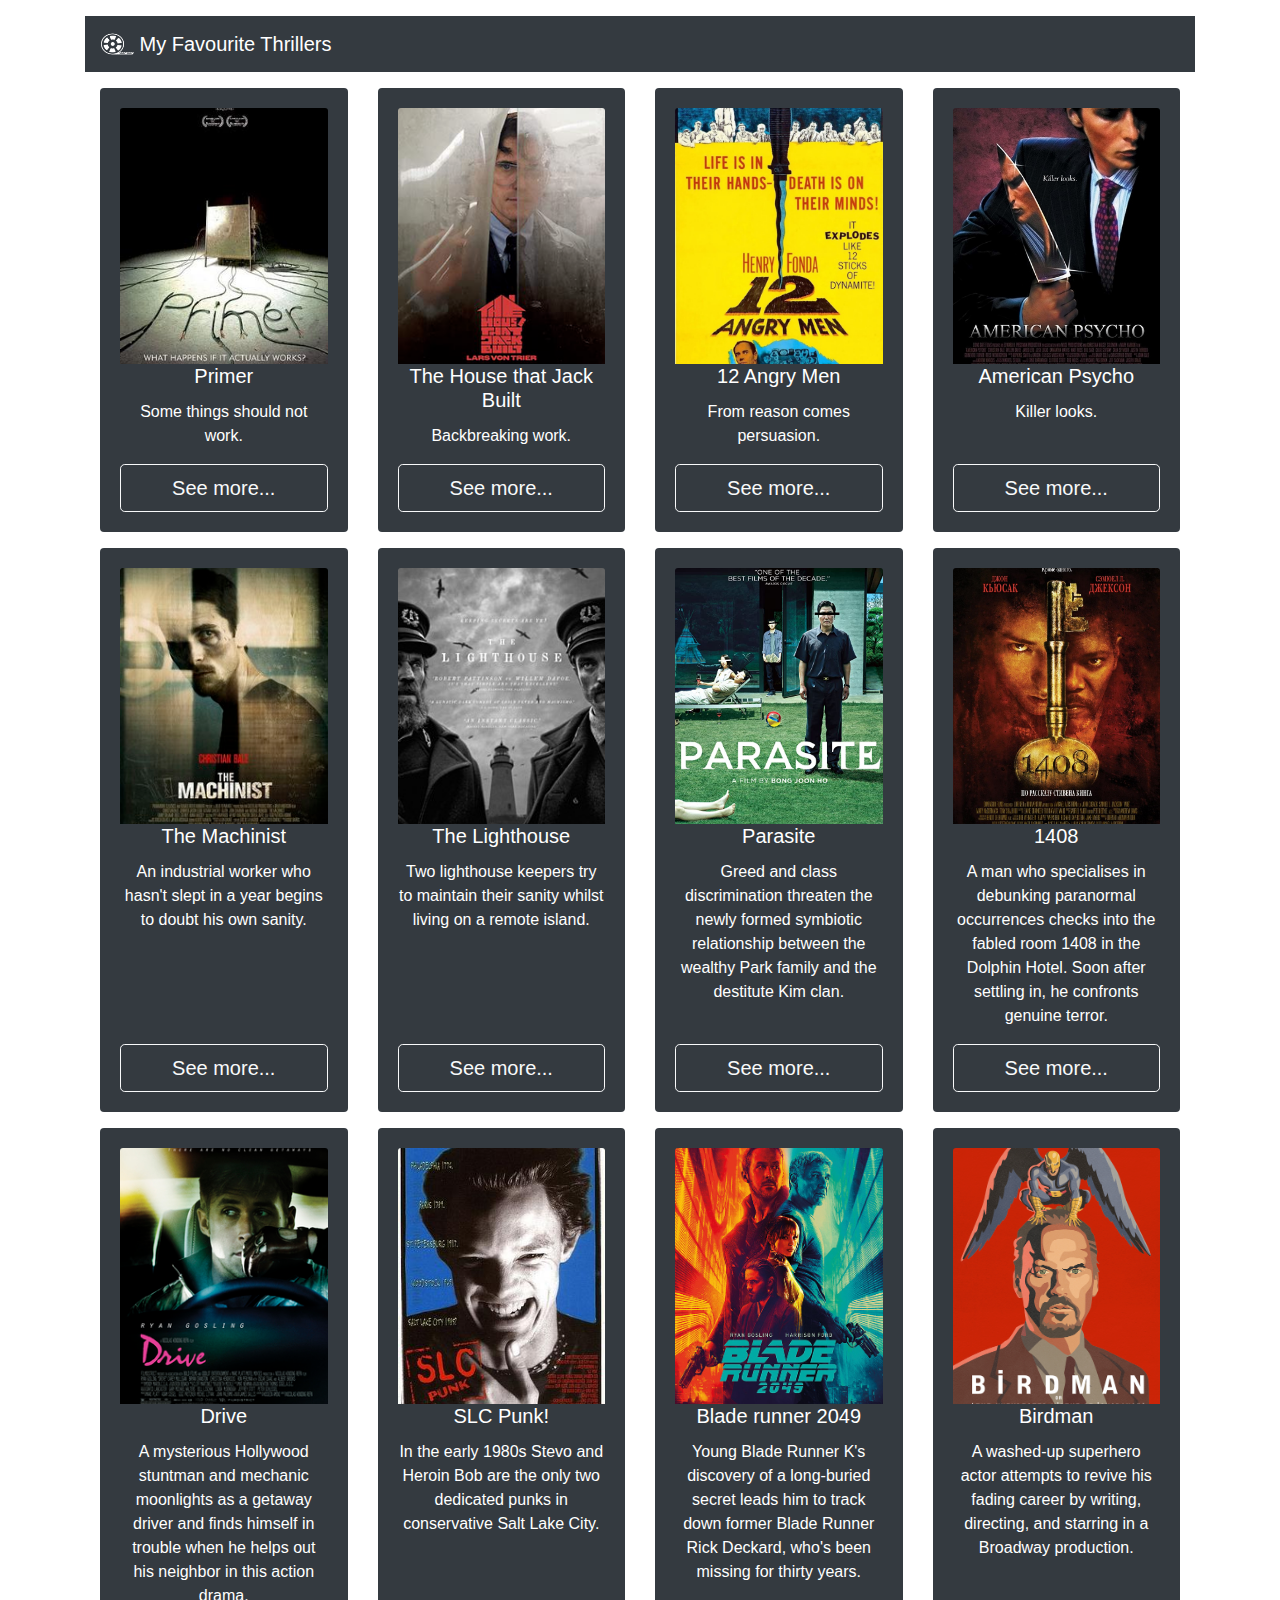
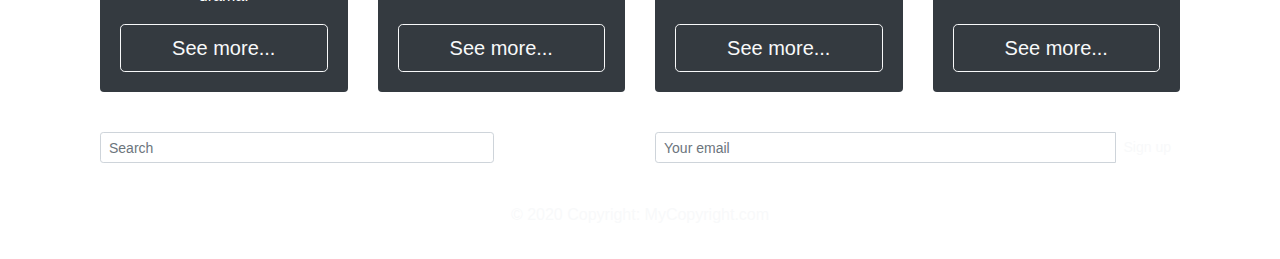
<file: index.html>
<!DOCTYPE html>
<html lang="en">

<head>
    <meta charset="UTF-8">
    <title>10 classic thrillers</title>
    <link rel="stylesheet" href="https://stackpath.bootstrapcdn.com/bootstrap/4.5.2/css/bootstrap.min.css" integrity="sha384-JcKb8q3iqJ61gNV9KGb8thSsNjpSL0n8PARn9HuZOnIxN0hoP+VmmDGMN5t9UJ0Z" crossorigin="anonymous">
    <link rel="stylesheet" href="css/main.css">
    <meta name="viewport" content="width=device-width, initial-scale=1">
</head>
<body>
<div class="container my-3">
    <nav class="navbar navbar-dark bg-dark">
    <a class="navbar-brand" href="#">
        <img src="img/logo.png" width="33" height="30" class="d-inline-block align-top" alt="">
    My Favourite Thrillers
    </a>
    </nav>
<div class="container-fluid my-3 content-row">
    <div class="row my-3">
        <div class="col-md-3 col-sm-6 col-lg-3">
            <div class="card text-white bg-dark h-100 text-center border-0">
                <div class="card-body d-flex flex-column">
                        <div class="embed-responsive embed-responsive-3by2">
                            <div class="hovereffect">
                            <img  src="img/primer/primer_thumbnail.jpg" alt="" class="card-img-top img-fluid">
                                <div class="overlay">
                                    <h2>Watch trailer</h2>
                                    <a class="info" href="https://www.youtube.com/watch?v=3nj5MMURCm8&ab_channel=amdvpro" target="_blank">Click here!</a>
                                </div>
                            </div>
                        </div>
                        <h5 class="card-title align-middle">Primer</h5>
                            <p class="card-text font-weight-light">Some things should not work.</p>
                                <a href="primer.html" class="mt-auto btn btn-lg btn-block btn-outline-light">See more...</a>
                </div>
            </div>
        </div>
        <div class="col-md-3 col-sm-6 col-lg-3">
            <div class="card text-white bg-dark h-100 text-center border-0">
                <div class="card-body d-flex flex-column">
                        <div class="embed-responsive embed-responsive-3by2">
                            <div class="hovereffect">
                            <img src="img/thtjb/220px-The_House_That_Jack_Built.png" alt="" class="card-img-top img-fluid">
                                <div class="overlay">
                                    <h2>Watch trailer</h2>
                                    <a class="info" href="https://www.youtube.com/watch?v=BYF2tfdD1fA&ab_channel=ONEMedia" target="_blank">Click here!</a>
                                </div>
                        </div>
                    </div>
                        <h5 class="card-title align-middle">The House that Jack Built</h5>
                            <p class="card-text font-weight-light">Backbreaking work.</p>
                                <a href="thtjb.html" class="mt-auto btn btn-lg btn-block btn-outline-light">See more...</a>
                </div>
            </div>
        </div>
        <div class="col-md-3 col-sm-6 col-lg-3">
            <div class="card text-white bg-dark h-100 text-center border-0">
                <div class="card-body d-flex flex-column">
                        <div class="embed-responsive embed-responsive-3by2">
                            <div class="hovereffect">
                            <img src="img/12/EB20020929REVIEWS08209290301AR.jpg" alt="" class="card-img-top img-fluid">
                                <div class="overlay">
                                    <h2>Watch trailer</h2>
                                    <a class="info" href="https://www.youtube.com/watch?v=_13J_9B5jEk&ab_channel=MovieclipsClassicTrailers" target="_blank">Click here!</a>
                                </div>
                        </div>
                    </div>
                        <h5 class="card-title align-middle">12 Angry Men</h5>
                            <p class="card-text font-weight-light">From reason comes persuasion.</p>
                                <a href="12.html" class="mt-auto btn btn-lg btn-block btn-outline-light">See more...</a>
                </div>
            </div>
        </div>
        <div class="col-md-3 col-sm-6 col-lg-3">
            <div class="card text-white bg-dark h-100 text-center border-0">
                <div class="card-body d-flex flex-column">
                        <div class="embed-responsive embed-responsive-3by2">
                            <div class="hovereffect">
                            <img src="img/ampsy/American-psycho-poster-0.jpg" alt="" class="card-img-top img-fluid">
                                <div class="overlay">
                                    <h2>Watch trailer</h2>
                                        <a class="info" href="https://www.youtube.com/watch?v=RjKNbfA64EE&ab_channel=Movieclips" target="_blank">Click here!</a>
                                </div>
                        </div>
                    </div>
                        <h5 class="card-title align-text-top">American Psycho</h5>
                            <p class="card-text font-weight-light">Killer looks.</p>
                                <a href="american.html" class="mt-auto btn btn-lg btn-block btn-outline-light">See more...</a>
                </div>
            </div>
        </div>
    </div>
    <div class="row my-3">
        <div class="col-md-3 col-sm-6 col-lg-3">
            <div class="card text-white bg-dark h-100 text-center border-0">
                <div class="card-body d-flex flex-column">
                        <div class="embed-responsive embed-responsive-3by2">
                            <div class="hovereffect">
                            <img src="img/machinist/220px-The_Machinist_poster.jpg" alt="" class="card-img-top img-fluid">
                                <div class="overlay">
                                    <h2>Watch trailer</h2>
                                        <a class="info" href="https://www.youtube.com/watch?v=bAhBZXw1Kak&ab_channel=YouTubeMovies" target="_blank">Click here!</a>
                                </div>
                        </div>
                    </div>
                        <h5 class="card-title">The Machinist</h5>
                            <p class="card-text font-weight-light">An industrial worker who hasn't slept in a year begins to doubt his own sanity.</p>
                                <a href="machinist.html" class="mt-auto btn btn-lg btn-block btn-outline-light">See more...</a>

                </div>
            </div>
        </div>
        <div class="col-md-3 col-sm-6 col-lg-3">
            <div class="card text-white bg-dark h-100 text-center border-0">
                <div class="card-body d-flex flex-column">
                    <div class="embed-responsive embed-responsive-3by2">
                        <div class="hovereffect">
                            <img src="img/lighthouse/lighthouse_thumbnail.jpg" alt="" class="card-img-top img-fluid">
                                <div class="overlay">
                                    <h2>Watch trailer</h2>
                                        <a class="info" href="https://www.youtube.com/watch?v=Hyag7lR8CPA&ab_channel=A24" target="_blank">Click here!</a>
                                </div>
                        </div>
                    </div>
                        <h5 class="card-title">The Lighthouse</h5>
                            <p class="card-text font-weight-light">Two lighthouse keepers try to maintain their sanity whilst living on a remote island.</p>
                                <a href="lighthouse.html" class="mt-auto btn btn-lg btn-block btn-outline-light">See more...</a>
                </div>
            </div>
        </div>
        <div class="col-md-3 col-sm-6 col-lg-3">
            <div class="card text-white bg-dark h-100 text-center border-0">
                <div class="card-body d-flex flex-column">
                    <div class="embed-responsive embed-responsive-3by2">
                        <div class="hovereffect">
                            <img src="img/parasite/MV5BYWZjMjk3ZTItODQ2ZC00NTY5LWE0ZDYtZTI3MjcwN2Q5NTVkXkEyXkFqcGdeQXVyODk4OTc3MTY@._V1_UY1200_CR90,0,630,1200_AL_.jpg" alt="" class="card-img-top img-fluid">
                                <div class="overlay">
                                    <h2>Watch trailer</h2>
                                        <a class="info" href="https://www.youtube.com/watch?v=5xH0HfJHsaY&ab_channel=IGN" target="_blank">Click here!</a>
                                </div>
                        </div>
                    </div>
                        <h5 class="card-title">Parasite</h5>
                            <p class="card-text font-weight-light">Greed and class discrimination threaten the newly formed symbiotic relationship between the wealthy Park family and the destitute Kim clan.</p>
                                <a href="parasite.html" class="mt-auto btn btn-lg btn-block btn-outline-light">See more...</a>
                </div>
            </div>
        </div>
       <div class="col-md-3 col-sm-6 col-lg-3">
            <div class="card text-white bg-dark h-100 text-center border-0">
                <div class="card-body d-flex flex-column">
                    <div class="embed-responsive embed-responsive-3by2">
                        <div class="hovereffect">
                            <img src="img/1408/Fourteen_hundred_and_eight.jpg" alt="" class="card-img-top img-fluid">
                                <div class="overlay">
                                    <h2>Watch trailer</h2>
                                        <a class="info" href="https://www.youtube.com/watch?v=WIASqPZqnhs&ab_channel=HDQualityTrailers" target="_blank">Click here!</a>
                                </div>
                        </div>
                    </div>
                        <h5 class="card-title">1408</h5>
                            <p class="card-text font-weight-light">A man who specialises in debunking paranormal occurrences checks into the fabled room 1408 in the Dolphin Hotel. Soon after settling in, he confronts genuine terror.</p>
                                <a href="1408.html" class="mt-auto btn btn-lg btn-block btn-outline-light">See more...</a>
                </div>
            </div>
        </div>
    </div>
    <div class="row my-3">
        <div class="col-md-3 col-sm-6 col-lg-3">
            <div class="card text-white bg-dark h-100 text-center border-0">
                <div class="card-body d-flex flex-column">
                    <div class="embed-responsive embed-responsive-3by2">
                        <div class="hovereffect">
                            <img src="img/drive/Drive2011Poster.jpg" alt="" class="card-img-top img-fluid">
                                <div class="overlay">
                                    <h2>Watch trailer</h2>
                                        <a class="info" href="https://www.youtube.com/watch?v=KBiOF3y1W0Y&ab_channel=MovieclipsTrailers" target="_blank">Click here!</a>
                                </div>
                        </div>
                    </div>
                        <h5 class="card-title">Drive</h5>
                            <p class="card-text font-weight-light">A mysterious Hollywood stuntman and mechanic moonlights as a getaway driver and finds himself in trouble when he helps out his neighbor in this action drama.</p>
                                <a href="drive.html" class="mt-auto btn btn-lg btn-block btn-outline-light">See more...</a>
                </div>
            </div>
        </div>
        <div class="col-md-3 col-sm-6 col-lg-3">
            <div class="card text-white bg-dark h-100 text-center border-0">
                <div class="card-body d-flex flex-column">
                    <div class="embed-responsive embed-responsive-3by2">
                        <div class="hovereffect">
                            <img src="img/SLCpunk/SLC_Punk.jpg" alt="" class="card-img-top img-fluid">
                                <div class="overlay">
                                    <h2>Watch trailer</h2>
                                        <a class="info" href="https://www.youtube.com/watch?v=fcFm96WxAZY&ab_channel=SundanceInstitute" target="_blank">Click here!</a>
                                </div>
                        </div>
                    </div>
                        <h5 class="card-title">SLC Punk!</h5>
                            <p class="card-text font-weight-light">In the early 1980s Stevo and Heroin Bob are the only two dedicated punks in conservative Salt Lake City.</p>
                                <a href="slc.html" class="mt-auto btn btn-lg btn-block btn-outline-light">See more...</a>
                </div>
            </div>
        </div>
        <div class="col-md-3 col-sm-6 col-lg-3">
            <div class="card text-white bg-dark h-100 text-center border-0">
                <div class="card-body d-flex flex-column">
                    <div class="embed-responsive embed-responsive-3by2">
                        <div class="hovereffect">
                            <img src="img/bladerunner/59de9edfd163f037657288.jpg" alt="" class="card-img-top img-fluid">
                                <div class="overlay">
                                    <h2>Watch trailer</h2>
                                        <a class="info" href="https://www.youtube.com/watch?v=gCcx85zbxz4&ab_channel=WarnerBros.Pictures" target="_blank">Click here!</a>
                                </div>
                        </div>
                    </div>
                        <h5 class="card-title">Blade runner 2049</h5>
                            <p class="card-text font-weight-light">Young Blade Runner K's discovery of a long-buried secret leads him to track down former Blade Runner Rick Deckard, who's been missing for thirty years.</p>
                               <a href="bladerunner.html" class="mt-auto btn btn-lg btn-block btn-outline-light">See more...</a>
                </div>
            </div>
        </div>
        <div class="col-md-3 col-sm-6 col-lg-3">
            <div class="card text-white bg-dark h-100 text-center border-0">
                <div class="card-body d-flex flex-column">
                    <div class="embed-responsive embed-responsive-3by2">
                        <div class="hovereffect">
                            <img src="img/birdman/image1.jpeg" alt="" class="card-img-top img-fluid">
                                <div class="overlay">
                                    <h2>Watch trailer</h2>
                                        <a class="info" href="https://www.youtube.com/watch?v=uJfLoE6hanc&ab_channel=SearchlightPictures" target="_blank">Click here!</a>
                                </div>
                        </div>
                    </div>
                        <h5 class="card-title">Birdman</h5>
                            <p class="card-text font-weight-light">A washed-up superhero actor attempts to revive his fading career by writing, directing, and starring in a Broadway production.</p>
                               <a href="birdman.html" class="mt-auto btn btn-lg btn-block btn-outline-light">See more...</a>
                </div>
            </div>
        </div>
    </div>



</div>



<!-- Footer -->
<footer class="page-footer font-small special-color-dark pt-4">

  <!-- Footer Elements -->
  <div class="container">

    <!--Grid row-->
    <div class="row">

      <!--Grid column-->
      <div class="col-md-6 mb-4">

        <!-- Form -->
        <form class="form-inline">
          <input class="form-control form-control-sm mr-3 w-75" type="text" placeholder="Search"
            aria-label="Search">
          <i class="fas fa-search" aria-hidden="true"></i>
        </form>
        <!-- Form -->

      </div>
      <!--Grid column-->

      <!--Grid column-->
      <div class="col-md-6 mb-4">

        <form class="input-group">
          <input type="text" class="form-control form-control-sm" placeholder="Your email"
            aria-label="Your email" aria-describedby="basic-addon2">
          <div class="input-group-append">
            <button class="btn btn-sm btn-outline-white text-light my-0" type="button">Sign up</button>
          </div>
        </form>

      </div>
      <!--Grid column-->

    </div>
    <!--Grid row-->

  </div>
  <!-- Footer Elements -->

  <!-- Copyright -->
  <div class="footer-copyright text-center text-light py-3">© 2020 Copyright:
    <a href="https://mdbootstrap.com/" class="text-light"> MyCopyright.com</a>
  </div>
  <!-- Copyright -->

</footer>
<!-- Footer -->
</div>


<script src="https://code.jquery.com/jquery-3.5.1.slim.min.js" integrity="sha384-DfXdz2htPH0lsSSs5nCTpuj/zy4C+OGpamoFVy38MVBnE+IbbVYUew+OrCXaRkfj" crossorigin="anonymous"></script>
<script src="https://cdn.jsdelivr.net/npm/popper.js@1.16.1/dist/umd/popper.min.js" integrity="sha384-9/reFTGAW83EW2RDu2S0VKaIzap3H66lZH81PoYlFhbGU+6BZp6G7niu735Sk7lN" crossorigin="anonymous"></script>
<script src="https://stackpath.bootstrapcdn.com/bootstrap/4.5.2/js/bootstrap.min.js" integrity="sha384-B4gt1jrGC7Jh4AgTPSdUtOBvfO8shuf57BaghqFfPlYxofvL8/KUEfYiJOMMV+rV" crossorigin="anonymous"></script>
</body>
</html>
</file>
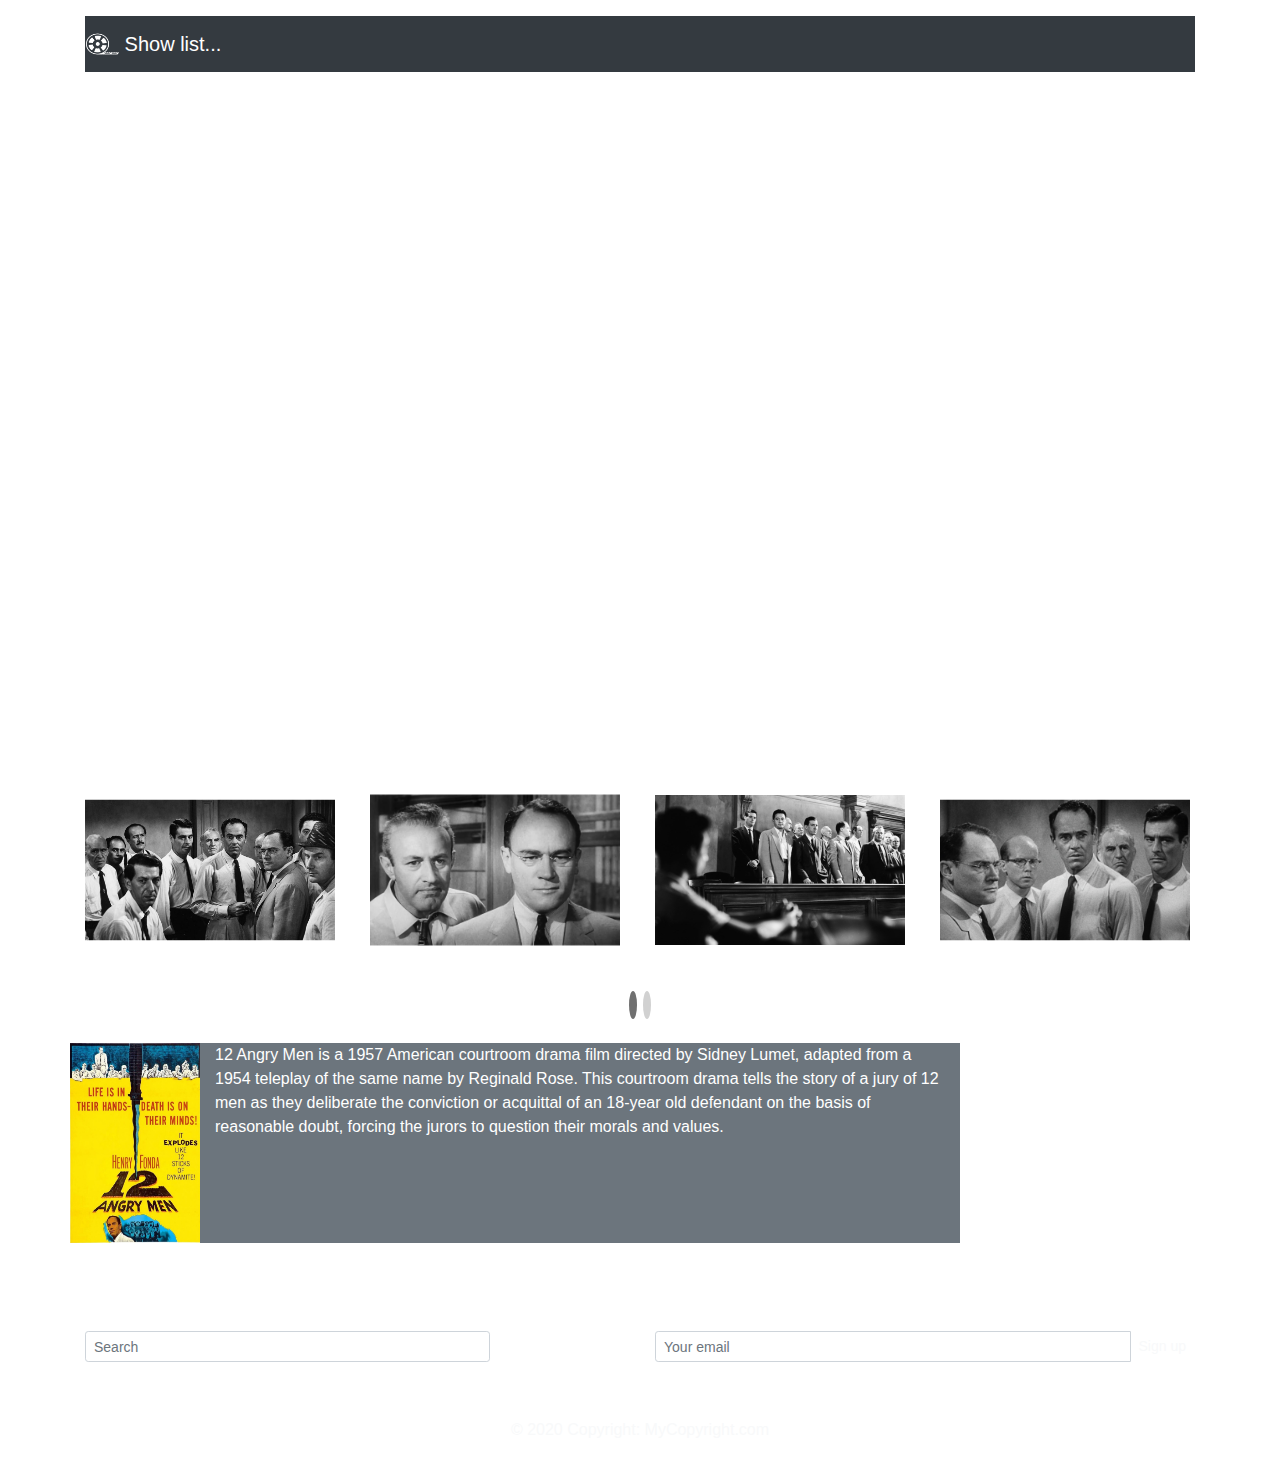
<file: 12.html>
<!DOCTYPE html>
<html lang="en">

<head>
    <meta charset="UTF-8">
    <title>10 classic thrillers</title>

    <link rel="stylesheet" href="css/main.css">
    <link rel="stylesheet" href="https://stackpath.bootstrapcdn.com/bootstrap/4.5.2/css/bootstrap.min.css" integrity="sha384-JcKb8q3iqJ61gNV9KGb8thSsNjpSL0n8PARn9HuZOnIxN0hoP+VmmDGMN5t9UJ0Z" crossorigin="anonymous">

    <meta name="viewport" content="width=device-width, initial-scale=1">
</head>
<body>
<div class="container my-3">
    <nav class="navbar navbar-dark bg-dark">
        <div class="row">
            <a class="navbar-brand" href="index.html">
                <img src="img/logo.png" width="33" height="30" class="d-inline-block align-top" alt="">
            Show list...</a>
        </div>
    </nav>
</div>


<div class="container my-3">
    <div class="row my-3">
        <div class="embed-responsive embed-responsive-16by9">
            <iframe class="embed-responsive-item" src="https://www.youtube.com/embed/_13J_9B5jEk"></iframe>
        </div>
    </div>
</div>

<div class="container my-3">
    <div class="row blog">
                <div class="col-md-12">
                    <div id="blogCarousel" class="carousel slide" data-ride="carousel">

                        <ol class="carousel-indicators">
                            <li data-target="#blogCarousel" data-slide-to="0" class="active"></li>
                            <li data-target="#blogCarousel" data-slide-to="1"></li>
                        </ol>

                        <!-- Carousel items -->
                        <div class="carousel-inner">

                            <div class="carousel-item active">
                                <div class="row">
                                    <div class="col-md-3">
                                        <a href="#">
                                            <img src="img/12/12_Angry_Men.png" alt="Image" style="max-width:100%;">
                                        </a>
                                    </div>
                                    <div class="col-md-3">
                                        <a href="#">
                                            <img src="img/12/12_Angry_Men_scene_-_Lee_J._Cobb_&_E._G._Marshall.png" alt="Image" style="max-width:100%;">
                                        </a>
                                    </div>
                                    <div class="col-md-3">
                                        <a href="#">
                                            <img src="img/12/400d2-12-angry-men-13.png" alt="Image" style="max-width:100%;">
                                        </a>
                                    </div>
                                    <div class="col-md-3">
                                        <a href="#">
                                            <img src="img/12/009195_250x250_474983_070.png" alt="Image" style="max-width:100%;">
                                        </a>
                                    </div>
                                </div>
                                <!--.row-->
                            </div>
                            <!--.item-->

                            <div class="carousel-item">
                                <div class="row">
                                    <div class="col-md-3">
                                        <a href="#">
                                            <img src="img/12/Henry-Fonda-Lee-J-Cobb-12-Angry.png" alt="Image" style="max-width:100%;">
                                        </a>
                                    </div>
                                    <div class="col-md-3">
                                        <a href="#">
                                            <img src="img/12/images.png" alt="Image" style="max-width:100%;">
                                        </a>
                                    </div>
                                    <div class="col-md-3">
                                        <a href="#">
                                            <img src="img/12/images2.png" alt="Image" style="max-width:100%;">
                                        </a>
                                    </div>
                                    <div class="col-md-3">
                                        <a href="#">
                                            <img src="img/12/imagesnew.png" alt="Image" style="max-width:100%;">
                                        </a>
                                    </div>
                                </div>
                                <!--.row-->
                            </div>
                            <!--.item-->
                        </div>
                        <!--.carousel-inner-->
                    </div>
                    <!--.Carousel-->
                </div>
            </div>
</div>

<div class="container my-5 z-depth-1">


  <div class="row">
    <div class=" bg-secondary text-white">
        <img src="img/12/EB20020929REVIEWS08209290301AR.jpg" width="130" height="200" alt="Image" style="max-width:100%;">
    </div>
    <div class="col-md-8 bg-secondary text-white">12 Angry Men is a 1957 American courtroom drama film directed by Sidney Lumet, adapted from a 1954 teleplay of the same name by Reginald Rose. This courtroom drama tells the story of a jury of 12 men as they deliberate the conviction or acquittal of an 18-year old defendant on the basis of reasonable doubt, forcing the jurors to question their morals and values.</div>
  </div>


</div>




<!-- Footer -->
<footer class="page-footer font-small special-color-dark pt-4">

  <!-- Footer Elements -->
  <div class="container my-3">

    <!--Grid row-->
    <div class="row">

      <!--Grid column-->
      <div class="col-md-6 mb-4">

        <!-- Form -->
        <form class="form-inline">
          <input class="form-control form-control-sm mr-3 w-75" type="text" placeholder="Search"
            aria-label="Search">
          <i class="fas fa-search" aria-hidden="true"></i>
        </form>
        <!-- Form -->

      </div>
      <!--Grid column-->

      <!--Grid column-->
      <div class="col-md-6 mb-4">

        <form class="input-group">
          <input type="text" class="form-control form-control-sm" placeholder="Your email"
            aria-label="Your email" aria-describedby="basic-addon2">
          <div class="input-group-append">
            <button class="btn btn-sm btn-outline-white text-light my-0" type="button">Sign up</button>
          </div>
        </form>

      </div>
      <!--Grid column-->

    </div>
    <!--Grid row-->

  </div>
  <!-- Footer Elements -->

  <!-- Copyright -->
  <div class="footer-copyright text-center text-light py-3">© 2020 Copyright:
    <a href="https://mdbootstrap.com/" class="text-light"> MyCopyright.com</a>
  </div>
  <!-- Copyright -->

</footer>
<!-- Footer -->
</div>


<script src="https://code.jquery.com/jquery-3.5.1.slim.min.js" integrity="sha384-DfXdz2htPH0lsSSs5nCTpuj/zy4C+OGpamoFVy38MVBnE+IbbVYUew+OrCXaRkfj" crossorigin="anonymous"></script>
<script src="https://cdn.jsdelivr.net/npm/popper.js@1.16.1/dist/umd/popper.min.js" integrity="sha384-9/reFTGAW83EW2RDu2S0VKaIzap3H66lZH81PoYlFhbGU+6BZp6G7niu735Sk7lN" crossorigin="anonymous"></script>
<script src="https://stackpath.bootstrapcdn.com/bootstrap/4.5.2/js/bootstrap.min.js" integrity="sha384-B4gt1jrGC7Jh4AgTPSdUtOBvfO8shuf57BaghqFfPlYxofvL8/KUEfYiJOMMV+rV" crossorigin="anonymous"></script>
</body>
</html>
</file>
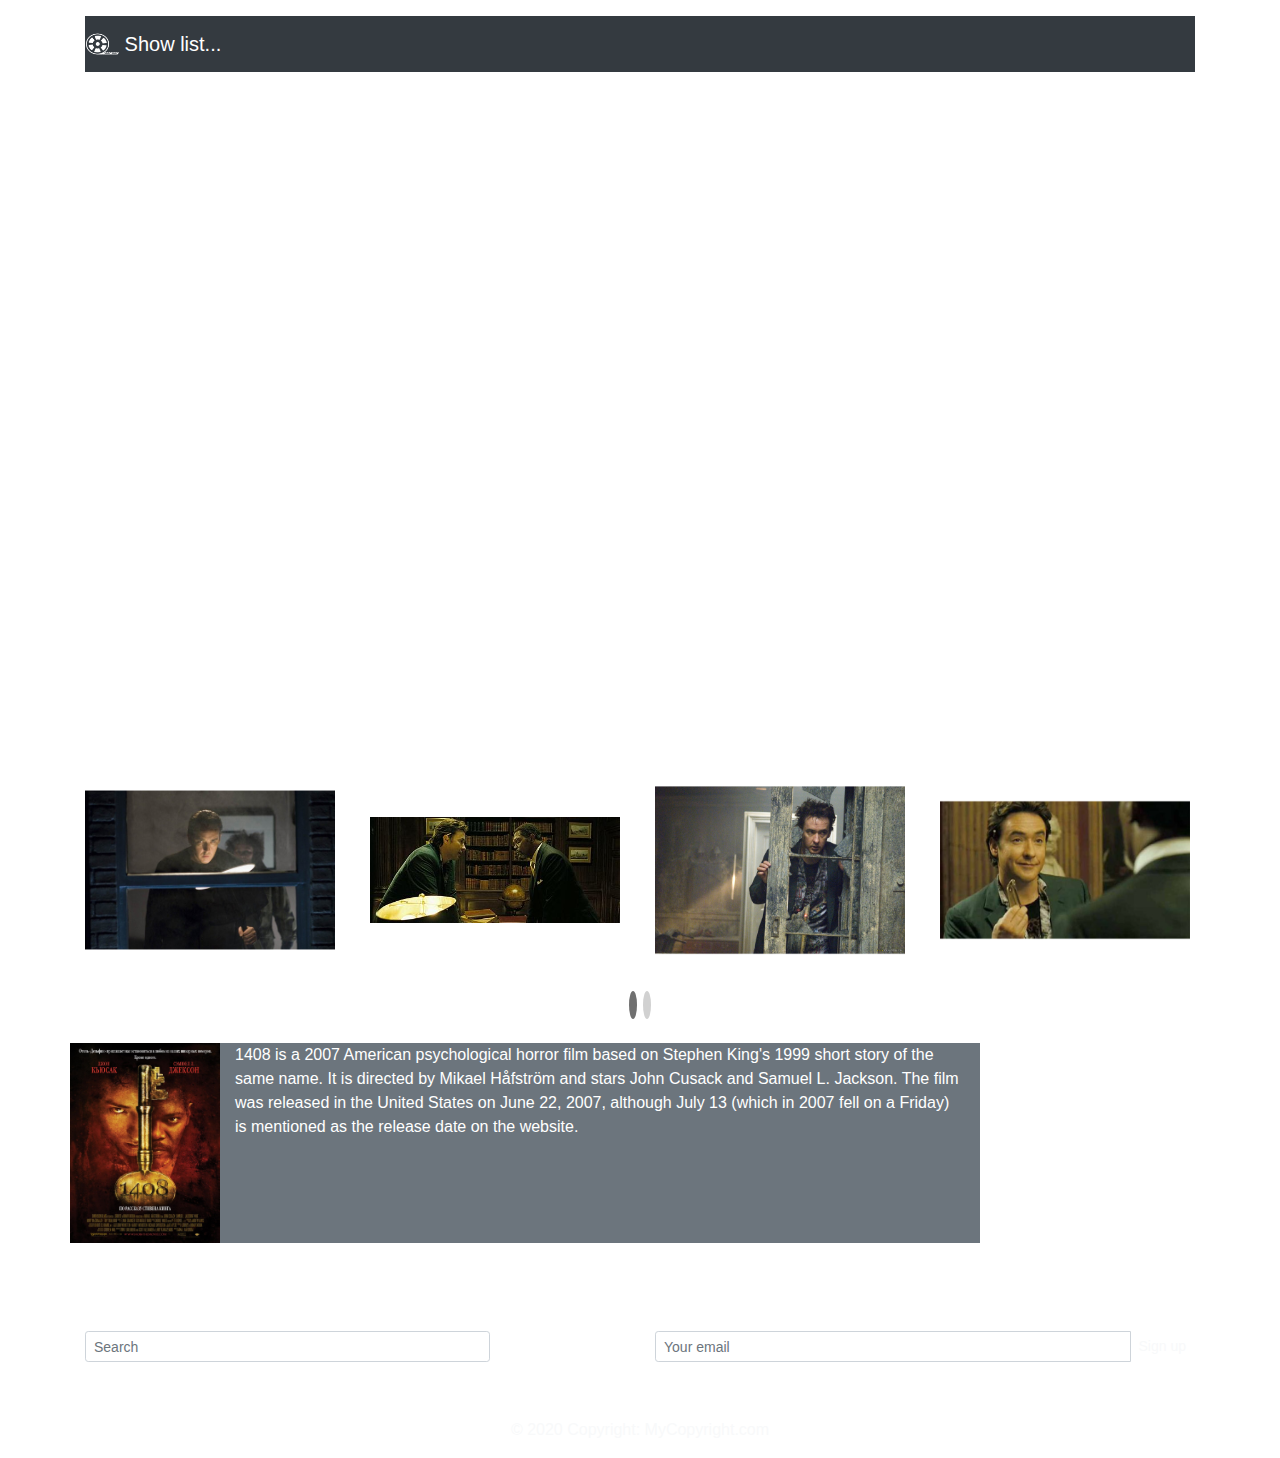
<file: 1408.html>
<!DOCTYPE html>
<html lang="en">

<head>
    <meta charset="UTF-8">
    <title>10 classic thrillers</title>

    <link rel="stylesheet" href="css/main.css">
    <link rel="stylesheet" href="https://stackpath.bootstrapcdn.com/bootstrap/4.5.2/css/bootstrap.min.css" integrity="sha384-JcKb8q3iqJ61gNV9KGb8thSsNjpSL0n8PARn9HuZOnIxN0hoP+VmmDGMN5t9UJ0Z" crossorigin="anonymous">

    <meta name="viewport" content="width=device-width, initial-scale=1">
</head>
<body>
<div class="container my-3">
    <nav class="navbar navbar-dark bg-dark">
        <div class="row">
            <a class="navbar-brand" href="index.html">
                <img src="img/logo.png" width="33" height="30" class="d-inline-block align-top" alt="">
            Show list...</a>
        </div>
    </nav>
</div>


<div class="container my-3">
    <div class="row my-3">
        <div class="embed-responsive embed-responsive-16by9">
            <iframe class="embed-responsive-item" src="https://www.youtube.com/embed/WIASqPZqnhs"></iframe>
        </div>
    </div>
</div>

<div class="container my-3">
    <div class="row blog">
                <div class="col-md-12">
                    <div id="blogCarousel" class="carousel slide" data-ride="carousel">

                        <ol class="carousel-indicators">
                            <li data-target="#blogCarousel" data-slide-to="0" class="active"></li>
                            <li data-target="#blogCarousel" data-slide-to="1"></li>
                        </ol>

                        <!-- Carousel items -->
                        <div class="carousel-inner">

                            <div class="carousel-item active">
                                <div class="row">
                                    <div class="col-md-3">
                                        <a href="#">
                                            <img src="img/1408/280x178_2.png" alt="Image" style="max-width:100%;">
                                        </a>
                                    </div>
                                    <div class="col-md-3">
                                        <a href="#">
                                            <img src="img/1408/440px-1408_screen.png" alt="Image" style="max-width:100%;">
                                        </a>
                                    </div>
                                    <div class="col-md-3">
                                        <a href="#">
                                            <img src="img/1408/1408_43.png" alt="Image" style="max-width:100%;">
                                        </a>
                                    </div>
                                    <div class="col-md-3">
                                        <a href="#">
                                            <img src="img/1408/1408_600.png" alt="Image" style="max-width:100%;">
                                        </a>
                                    </div>
                                </div>
                                <!--.row-->
                            </div>
                            <!--.item-->

                            <div class="carousel-item">
                                <div class="row">
                                    <div class="col-md-3">
                                        <a href="#">
                                            <img src="img/1408/image2.png" alt="Image" style="max-width:100%;">
                                        </a>
                                    </div>
                                    <div class="col-md-3">
                                        <a href="#">
                                            <img src="img/1408/rg0jnnlepvteljidklkd.png" alt="Image" style="max-width:100%;">
                                        </a>
                                    </div>
                                    <div class="col-md-3">
                                        <a href="#">
                                            <img src="img/1408/scale_1200.png" alt="Image" style="max-width:100%;">
                                        </a>
                                    </div>
                                    <div class="col-md-3">
                                        <a href="#">
                                            <img src="img/1408/T4LZylNSDwdlAX8FsUp2Rg-article.png" alt="Image" style="max-width:100%;">
                                        </a>
                                    </div>
                                </div>
                                <!--.row-->
                            </div>
                            <!--.item-->
                        </div>
                        <!--.carousel-inner-->
                    </div>
                    <!--.Carousel-->
                </div>
            </div>
</div>

<div class="container my-5 z-depth-1">


  <div class="row">
    <div class=" bg-secondary text-white">
        <img src="img/1408/Fourteen_hundred_and_eight.jpg" width="150" height="200" alt="Image" style="max-width:100%;">
    </div>
    <div class="col-md-8 bg-secondary text-white">1408 is a 2007 American psychological horror film based on Stephen King's 1999 short story of the same name. It is directed by Mikael Håfström and stars John Cusack and Samuel L. Jackson. The film was released in the United States on June 22, 2007, although July 13 (which in 2007 fell on a Friday) is mentioned as the release date on the website.</div>
  </div>


</div>




<!-- Footer -->
<footer class="page-footer font-small special-color-dark pt-4">

  <!-- Footer Elements -->
  <div class="container my-3">

    <!--Grid row-->
    <div class="row">

      <!--Grid column-->
      <div class="col-md-6 mb-4">

        <!-- Form -->
        <form class="form-inline">
          <input class="form-control form-control-sm mr-3 w-75" type="text" placeholder="Search"
            aria-label="Search">
          <i class="fas fa-search" aria-hidden="true"></i>
        </form>
        <!-- Form -->

      </div>
      <!--Grid column-->

      <!--Grid column-->
      <div class="col-md-6 mb-4">

        <form class="input-group">
          <input type="text" class="form-control form-control-sm" placeholder="Your email"
            aria-label="Your email" aria-describedby="basic-addon2">
          <div class="input-group-append">
            <button class="btn btn-sm btn-outline-white text-light my-0" type="button">Sign up</button>
          </div>
        </form>

      </div>
      <!--Grid column-->

    </div>
    <!--Grid row-->

  </div>
  <!-- Footer Elements -->

  <!-- Copyright -->
  <div class="footer-copyright text-center text-light py-3">© 2020 Copyright:
    <a href="https://mdbootstrap.com/" class="text-light"> MyCopyright.com</a>
  </div>
  <!-- Copyright -->

</footer>
<!-- Footer -->
</div>


<script src="https://code.jquery.com/jquery-3.5.1.slim.min.js" integrity="sha384-DfXdz2htPH0lsSSs5nCTpuj/zy4C+OGpamoFVy38MVBnE+IbbVYUew+OrCXaRkfj" crossorigin="anonymous"></script>
<script src="https://cdn.jsdelivr.net/npm/popper.js@1.16.1/dist/umd/popper.min.js" integrity="sha384-9/reFTGAW83EW2RDu2S0VKaIzap3H66lZH81PoYlFhbGU+6BZp6G7niu735Sk7lN" crossorigin="anonymous"></script>
<script src="https://stackpath.bootstrapcdn.com/bootstrap/4.5.2/js/bootstrap.min.js" integrity="sha384-B4gt1jrGC7Jh4AgTPSdUtOBvfO8shuf57BaghqFfPlYxofvL8/KUEfYiJOMMV+rV" crossorigin="anonymous"></script>
</body>
</html>
</file>
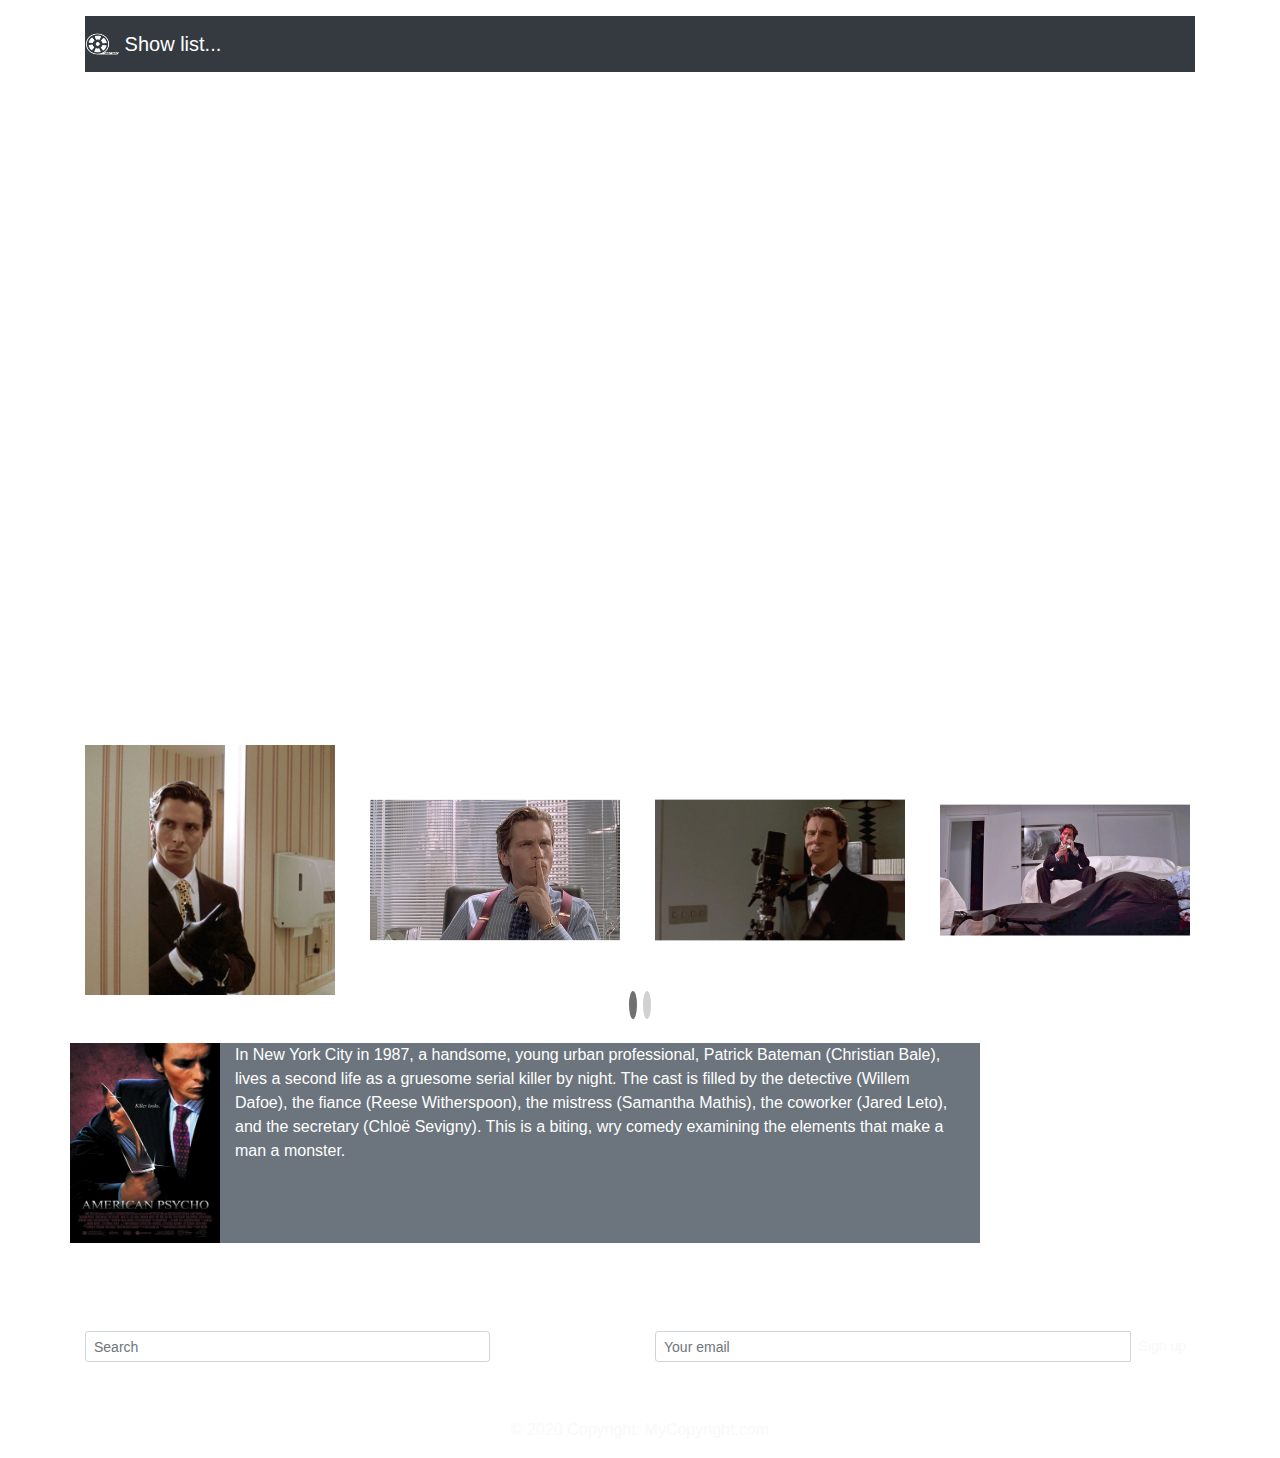
<file: american.html>
<!DOCTYPE html>
<html lang="en">

<head>
    <meta charset="UTF-8">
    <title>10 classic thrillers</title>

    <link rel="stylesheet" href="css/main.css">
    <link rel="stylesheet" href="https://stackpath.bootstrapcdn.com/bootstrap/4.5.2/css/bootstrap.min.css" integrity="sha384-JcKb8q3iqJ61gNV9KGb8thSsNjpSL0n8PARn9HuZOnIxN0hoP+VmmDGMN5t9UJ0Z" crossorigin="anonymous">

    <meta name="viewport" content="width=device-width, initial-scale=1">
</head>
<body>
<div class="container my-3">
    <nav class="navbar navbar-dark bg-dark">
        <div class="row">
            <a class="navbar-brand" href="index.html">
                <img src="img/logo.png" width="33" height="30" class="d-inline-block align-top" alt="">
            Show list...</a>
        </div>
    </nav>
</div>


<div class="container my-3">
    <div class="row my-3">
        <div class="embed-responsive embed-responsive-16by9">
            <iframe class="embed-responsive-item" src="https://www.youtube.com/embed/RjKNbfA64EE"></iframe>
        </div>
    </div>
</div>

<div class="container my-3">
    <div class="row blog">
                <div class="col-md-12">
                    <div id="blogCarousel" class="carousel slide" data-ride="carousel">

                        <ol class="carousel-indicators">
                            <li data-target="#blogCarousel" data-slide-to="0" class="active"></li>
                            <li data-target="#blogCarousel" data-slide-to="1"></li>
                        </ol>

                        <!-- Carousel items -->
                        <div class="carousel-inner">

                            <div class="carousel-item active">
                                <div class="row">
                                    <div class="col-md-3">
                                        <a href="#">
                                            <img src="img/ampsy/b5d684cb3a1ccb4fa75df3d2a9a3d63b8d-american-psycho-1.rsquare.w250.png" alt="Image" style="max-width:100%;">
                                        </a>
                                    </div>
                                    <div class="col-md-3">
                                        <a href="#">
                                            <img src="img/ampsy/comiccon-American_Psycho-Full-Image_GalleryBackground-en-US-1483994504848._RI_.png" alt="Image" style="max-width:100%;">
                                        </a>
                                    </div>
                                    <div class="col-md-3">
                                        <a href="#">
                                            <img src="img/ampsy/epix-AmericanPsycho_16068-Full-Image_GalleryBackground-en-US-1558711476921._SX1080_.png" alt="Image" style="max-width:100%;">
                                        </a>
                                    </div>
                                    <div class="col-md-3">
                                        <a href="#">
                                            <img src="img/ampsy/image.png" alt="Image" style="max-width:100%;">
                                        </a>
                                    </div>
                                </div>
                                <!--.row-->
                            </div>
                            <!--.item-->

                            <div class="carousel-item">
                                <div class="row">
                                    <div class="col-md-3">
                                        <a href="#">
                                            <img src="img/ampsy/images (1).png" alt="Image" style="max-width:100%;">
                                        </a>
                                    </div>
                                    <div class="col-md-3">
                                        <a href="#">
                                            <img src="img/ampsy/image.png" alt="Image" style="max-width:100%;">
                                        </a>
                                    </div>
                                    <div class="col-md-3">
                                        <a href="#">
                                            <img src="img/ampsy/images.png" alt="Image" style="max-width:100%;">
                                        </a>
                                    </div>
                                    <div class="col-md-3">
                                        <a href="#">
                                            <img src="img/ampsy/mgid_ao_image_logotv.png" alt="Image" style="max-width:100%;">
                                        </a>
                                    </div>
                                </div>
                                <!--.row-->
                            </div>
                            <!--.item-->
                        </div>
                        <!--.carousel-inner-->
                    </div>
                    <!--.Carousel-->
                </div>
            </div>
</div>

<div class="container my-5 z-depth-1">


  <div class="row">
    <div class=" bg-secondary text-white">
        <img src="img/ampsy/American-psycho-poster-0.jpg" width="150" height="200" alt="Image" style="max-width:100%;">
    </div>
    <div class="col-md-8 bg-secondary text-white">In New York City in 1987, a handsome, young urban professional, Patrick Bateman (Christian Bale), lives a second life as a gruesome serial killer by night. The cast is filled by the detective (Willem Dafoe), the fiance (Reese Witherspoon), the mistress (Samantha Mathis), the coworker (Jared Leto), and the secretary (Chloë Sevigny). This is a biting, wry comedy examining the elements that make a man a monster.</div>
  </div>


</div>




<!-- Footer -->
<footer class="page-footer font-small special-color-dark pt-4">

  <!-- Footer Elements -->
  <div class="container my-3">

    <!--Grid row-->
    <div class="row">

      <!--Grid column-->
      <div class="col-md-6 mb-4">

        <!-- Form -->
        <form class="form-inline">
          <input class="form-control form-control-sm mr-3 w-75" type="text" placeholder="Search"
            aria-label="Search">
          <i class="fas fa-search" aria-hidden="true"></i>
        </form>
        <!-- Form -->

      </div>
      <!--Grid column-->

      <!--Grid column-->
      <div class="col-md-6 mb-4">

        <form class="input-group">
          <input type="text" class="form-control form-control-sm" placeholder="Your email"
            aria-label="Your email" aria-describedby="basic-addon2">
          <div class="input-group-append">
            <button class="btn btn-sm btn-outline-white text-light my-0" type="button">Sign up</button>
          </div>
        </form>

      </div>
      <!--Grid column-->

    </div>
    <!--Grid row-->

  </div>
  <!-- Footer Elements -->

  <!-- Copyright -->
  <div class="footer-copyright text-center text-light py-3">© 2020 Copyright:
    <a href="https://mdbootstrap.com/" class="text-light"> MyCopyright.com</a>
  </div>
  <!-- Copyright -->

</footer>
<!-- Footer -->
</div>


<script src="https://code.jquery.com/jquery-3.5.1.slim.min.js" integrity="sha384-DfXdz2htPH0lsSSs5nCTpuj/zy4C+OGpamoFVy38MVBnE+IbbVYUew+OrCXaRkfj" crossorigin="anonymous"></script>
<script src="https://cdn.jsdelivr.net/npm/popper.js@1.16.1/dist/umd/popper.min.js" integrity="sha384-9/reFTGAW83EW2RDu2S0VKaIzap3H66lZH81PoYlFhbGU+6BZp6G7niu735Sk7lN" crossorigin="anonymous"></script>
<script src="https://stackpath.bootstrapcdn.com/bootstrap/4.5.2/js/bootstrap.min.js" integrity="sha384-B4gt1jrGC7Jh4AgTPSdUtOBvfO8shuf57BaghqFfPlYxofvL8/KUEfYiJOMMV+rV" crossorigin="anonymous"></script>
</body>
</html>
</file>
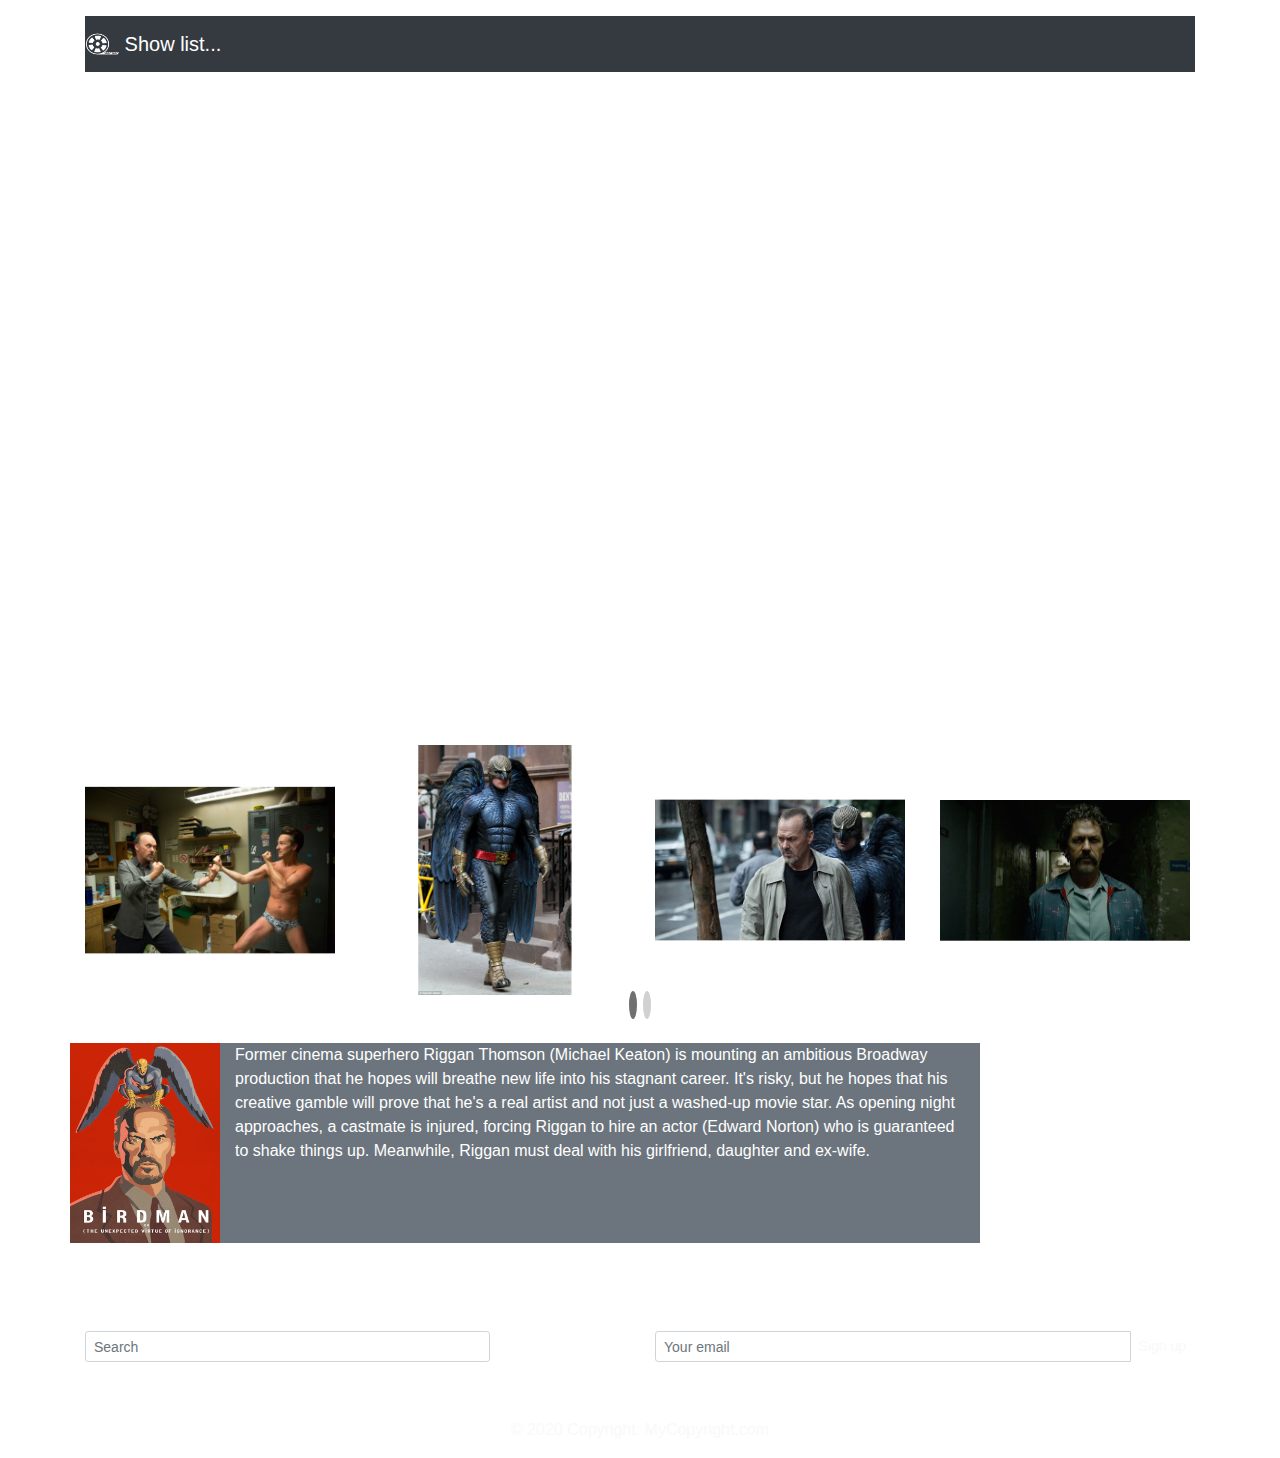
<file: birdman.html>
<!DOCTYPE html>
<html lang="en">

<head>
    <meta charset="UTF-8">
    <title>10 classic thrillers</title>

    <link rel="stylesheet" href="css/main.css">
    <link rel="stylesheet" href="https://stackpath.bootstrapcdn.com/bootstrap/4.5.2/css/bootstrap.min.css" integrity="sha384-JcKb8q3iqJ61gNV9KGb8thSsNjpSL0n8PARn9HuZOnIxN0hoP+VmmDGMN5t9UJ0Z" crossorigin="anonymous">

    <meta name="viewport" content="width=device-width, initial-scale=1">
</head>
<body>
<div class="container my-3">
    <nav class="navbar navbar-dark bg-dark">
        <div class="row">
            <a class="navbar-brand" href="index.html">
                <img src="img/logo.png" width="33" height="30" class="d-inline-block align-top" alt="">
            Show list...</a>
        </div>
    </nav>
</div>


<div class="container my-3">
    <div class="row my-3">
        <div class="embed-responsive embed-responsive-16by9">
            <iframe class="embed-responsive-item" src="https://www.youtube.com/embed/uJfLoE6hanc"></iframe>
        </div>
    </div>
</div>

<div class="container my-3">
    <div class="row blog">
                <div class="col-md-12">
                    <div id="blogCarousel" class="carousel slide" data-ride="carousel">

                        <ol class="carousel-indicators">
                            <li data-target="#blogCarousel" data-slide-to="0" class="active"></li>
                            <li data-target="#blogCarousel" data-slide-to="1"></li>
                        </ol>

                        <!-- Carousel items -->
                        <div class="carousel-inner">

                            <div class="carousel-item active">
                                <div class="row">
                                    <div class="col-md-3">
                                        <a href="#">
                                            <img src="img/birdman/54398a4f69bedde23ba59c18.png" alt="Image" style="max-width:100%;">
                                        </a>
                                    </div>
                                    <div class="col-md-3">
                                        <a href="#">
                                            <img src="img/birdman/Birdman.png" alt="Image" style="max-width:100%;">
                                        </a>
                                    </div>
                                    <div class="col-md-3">
                                        <a href="#">
                                            <img src="img/birdman/fox-031692-Full-Image_GalleryBackground-en-GB-1504047715657._SX1080_.png" alt="Image" style="max-width:100%;">
                                        </a>
                                    </div>
                                    <div class="col-md-3">
                                        <a href="#">
                                            <img src="img/birdman/homepage_Birdman-2014-1.png" alt="Image" style="max-width:100%;">
                                        </a>
                                    </div>
                                </div>
                                <!--.row-->
                            </div>
                            <!--.item-->

                            <div class="carousel-item">
                                <div class="row">
                                    <div class="col-md-3">
                                        <a href="#">
                                            <img src="img/birdman/image2.png" alt="Image" style="max-width:100%;">
                                        </a>
                                    </div>
                                    <div class="col-md-3">
                                        <a href="#">
                                            <img src="img/birdman/images.png" alt="Image" style="max-width:100%;">
                                        </a>
                                    </div>
                                    <div class="col-md-3">
                                        <a href="#">
                                            <img src="img/birdman/x011_bm_sg_00315_r1.png" alt="Image" style="max-width:100%;">
                                        </a>
                                    </div>
                                    <div class="col-md-3">
                                        <a href="#">
                                            <img src="img/birdman/image3.png" alt="Image" style="max-width:100%;">
                                        </a>
                                    </div>
                                </div>
                                <!--.row-->
                            </div>
                            <!--.item-->
                        </div>
                        <!--.carousel-inner-->
                    </div>
                    <!--.Carousel-->
                </div>
            </div>
</div>

<div class="container my-5 z-depth-1">


  <div class="row">
    <div class=" bg-secondary text-white">
        <img src="img/birdman/image1.jpeg" width="150" height="200" alt="Image" style="max-width:100%;">
    </div>
    <div class="col-md-8 bg-secondary text-white">Former cinema superhero Riggan Thomson (Michael Keaton) is mounting an ambitious Broadway production that he hopes will breathe new life into his stagnant career. It's risky, but he hopes that his creative gamble will prove that he's a real artist and not just a washed-up movie star. As opening night approaches, a castmate is injured, forcing Riggan to hire an actor (Edward Norton) who is guaranteed to shake things up. Meanwhile, Riggan must deal with his girlfriend, daughter and ex-wife.</div>
  </div>


</div>




<!-- Footer -->
<footer class="page-footer font-small special-color-dark pt-4">

  <!-- Footer Elements -->
  <div class="container my-3">

    <!--Grid row-->
    <div class="row">

      <!--Grid column-->
      <div class="col-md-6 mb-4">

        <!-- Form -->
        <form class="form-inline">
          <input class="form-control form-control-sm mr-3 w-75" type="text" placeholder="Search"
            aria-label="Search">
          <i class="fas fa-search" aria-hidden="true"></i>
        </form>
        <!-- Form -->

      </div>
      <!--Grid column-->

      <!--Grid column-->
      <div class="col-md-6 mb-4">

        <form class="input-group">
          <input type="text" class="form-control form-control-sm" placeholder="Your email"
            aria-label="Your email" aria-describedby="basic-addon2">
          <div class="input-group-append">
            <button class="btn btn-sm btn-outline-white text-light my-0" type="button">Sign up</button>
          </div>
        </form>

      </div>
      <!--Grid column-->

    </div>
    <!--Grid row-->

  </div>
  <!-- Footer Elements -->

  <!-- Copyright -->
  <div class="footer-copyright text-center text-light py-3">© 2020 Copyright:
    <a href="https://mdbootstrap.com/" class="text-light"> MyCopyright.com</a>
  </div>
  <!-- Copyright -->

</footer>
<!-- Footer -->
</div>


<script src="https://code.jquery.com/jquery-3.5.1.slim.min.js" integrity="sha384-DfXdz2htPH0lsSSs5nCTpuj/zy4C+OGpamoFVy38MVBnE+IbbVYUew+OrCXaRkfj" crossorigin="anonymous"></script>
<script src="https://cdn.jsdelivr.net/npm/popper.js@1.16.1/dist/umd/popper.min.js" integrity="sha384-9/reFTGAW83EW2RDu2S0VKaIzap3H66lZH81PoYlFhbGU+6BZp6G7niu735Sk7lN" crossorigin="anonymous"></script>
<script src="https://stackpath.bootstrapcdn.com/bootstrap/4.5.2/js/bootstrap.min.js" integrity="sha384-B4gt1jrGC7Jh4AgTPSdUtOBvfO8shuf57BaghqFfPlYxofvL8/KUEfYiJOMMV+rV" crossorigin="anonymous"></script>
</body>
</html>
</file>
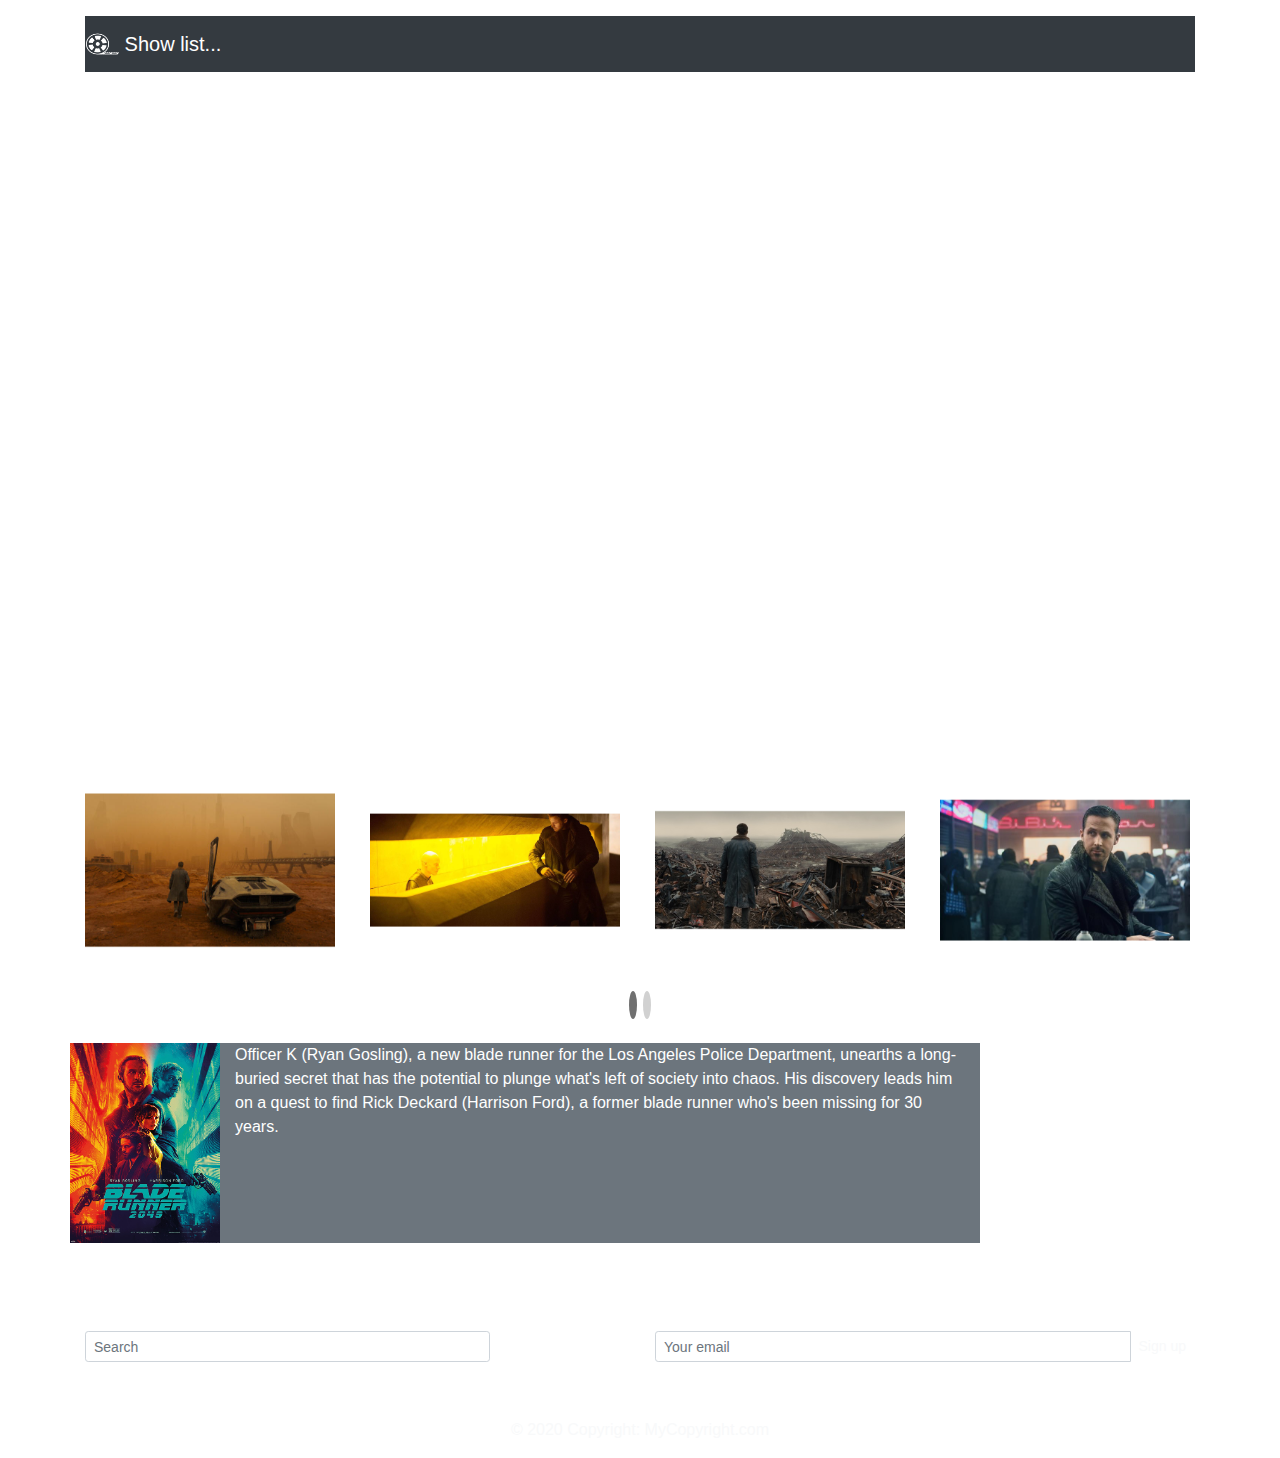
<file: bladerunner.html>
<!DOCTYPE html>
<html lang="en">

<head>
    <meta charset="UTF-8">
    <title>10 classic thrillers</title>

    <link rel="stylesheet" href="css/main.css">
    <link rel="stylesheet" href="https://stackpath.bootstrapcdn.com/bootstrap/4.5.2/css/bootstrap.min.css" integrity="sha384-JcKb8q3iqJ61gNV9KGb8thSsNjpSL0n8PARn9HuZOnIxN0hoP+VmmDGMN5t9UJ0Z" crossorigin="anonymous">

    <meta name="viewport" content="width=device-width, initial-scale=1">
</head>
<body>
<div class="container my-3">
    <nav class="navbar navbar-dark bg-dark">
        <div class="row">
            <a class="navbar-brand" href="index.html">
                <img src="img/logo.png" width="33" height="30" class="d-inline-block align-top" alt="">
            Show list...</a>
        </div>
    </nav>
</div>


<div class="container my-3">
    <div class="row my-3">
        <div class="embed-responsive embed-responsive-16by9">
            <iframe class="embed-responsive-item" src="https://www.youtube.com/embed/gCcx85zbxz4"></iframe>
        </div>
    </div>
</div>

<div class="container my-3">
    <div class="row blog">
                <div class="col-md-12">
                    <div id="blogCarousel" class="carousel slide" data-ride="carousel">

                        <ol class="carousel-indicators">
                            <li data-target="#blogCarousel" data-slide-to="0" class="active"></li>
                            <li data-target="#blogCarousel" data-slide-to="1"></li>
                        </ol>

                        <!-- Carousel items -->
                        <div class="carousel-inner">

                            <div class="carousel-item active">
                                <div class="row">
                                    <div class="col-md-3">
                                        <a href="#">
                                            <img src="img/bladerunner/5c8e62bf45d2a09e00a49a18.png" alt="Image" style="max-width:100%;">
                                        </a>
                                    </div>
                                    <div class="col-md-3">
                                        <a href="#">
                                            <img src="img/bladerunner/210672_tpt8H7EP7T_208132_thonen5max_207167_yuepq5z.png" alt="Image" style="max-width:100%;">
                                        </a>
                                    </div>
                                    <div class="col-md-3">
                                        <a href="#">
                                            <img src="img/bladerunner/231263_CptgCWTTVp_206390_g7wo8wmwjp_203821_cuthgk6.png" alt="Image" style="max-width:100%;">
                                        </a>
                                    </div>
                                    <div class="col-md-3">
                                        <a href="#">
                                            <img src="img/bladerunner/554444934.png" alt="Image" style="max-width:100%;">
                                        </a>
                                    </div>
                                </div>
                                <!--.row-->
                            </div>
                            <!--.item-->

                            <div class="carousel-item">
                                <div class="row">
                                    <div class="col-md-3">
                                        <a href="#">
                                            <img src="img/bladerunner/Blade-Runner-2049.png" alt="Image" style="max-width:100%;">
                                        </a>
                                    </div>
                                    <div class="col-md-3">
                                        <a href="#">
                                            <img src="img/bladerunner/kak-blade-runner-2049-sravnivaetsya-s-originalom_5d2ec21556c31.png" alt="Image" style="max-width:100%;">
                                        </a>
                                    </div>
                                    <div class="col-md-3">
                                        <a href="#">
                                            <img src="img/bladerunner/main_1-1-1.png" alt="Image" style="max-width:100%;">
                                        </a>
                                    </div>
                                    <div class="col-md-3">
                                        <a href="#">
                                            <img src="img/bladerunner/thumb2-4k-blade-runner-2049-2017-movie-art-thriller.png" alt="Image" style="max-width:100%;">
                                        </a>
                                    </div>
                                </div>
                                <!--.row-->
                            </div>
                            <!--.item-->
                        </div>
                        <!--.carousel-inner-->
                    </div>
                    <!--.Carousel-->
                </div>
            </div>
</div>

<div class="container my-5 z-depth-1">


  <div class="row">
    <div class=" bg-secondary text-white">
        <img src="img/bladerunner/59de9edfd163f037657288.jpg" width="150" height="200" alt="Image" style="max-width:100%;">
    </div>
    <div class="col-md-8 bg-secondary text-white">Officer K (Ryan Gosling), a new blade runner for the Los Angeles Police Department, unearths a long-buried secret that has the potential to plunge what's left of society into chaos. His discovery leads him on a quest to find Rick Deckard (Harrison Ford), a former blade runner who's been missing for 30 years.</div>
  </div>


</div>




<!-- Footer -->
<footer class="page-footer font-small special-color-dark pt-4">

  <!-- Footer Elements -->
  <div class="container my-3">

    <!--Grid row-->
    <div class="row">

      <!--Grid column-->
      <div class="col-md-6 mb-4">

        <!-- Form -->
        <form class="form-inline">
          <input class="form-control form-control-sm mr-3 w-75" type="text" placeholder="Search"
            aria-label="Search">
          <i class="fas fa-search" aria-hidden="true"></i>
        </form>
        <!-- Form -->

      </div>
      <!--Grid column-->

      <!--Grid column-->
      <div class="col-md-6 mb-4">

        <form class="input-group">
          <input type="text" class="form-control form-control-sm" placeholder="Your email"
            aria-label="Your email" aria-describedby="basic-addon2">
          <div class="input-group-append">
            <button class="btn btn-sm btn-outline-white text-light my-0" type="button">Sign up</button>
          </div>
        </form>

      </div>
      <!--Grid column-->

    </div>
    <!--Grid row-->

  </div>
  <!-- Footer Elements -->

  <!-- Copyright -->
  <div class="footer-copyright text-center text-light py-3">© 2020 Copyright:
    <a href="https://mdbootstrap.com/" class="text-light"> MyCopyright.com</a>
  </div>
  <!-- Copyright -->

</footer>
<!-- Footer -->
</div>


<script src="https://code.jquery.com/jquery-3.5.1.slim.min.js" integrity="sha384-DfXdz2htPH0lsSSs5nCTpuj/zy4C+OGpamoFVy38MVBnE+IbbVYUew+OrCXaRkfj" crossorigin="anonymous"></script>
<script src="https://cdn.jsdelivr.net/npm/popper.js@1.16.1/dist/umd/popper.min.js" integrity="sha384-9/reFTGAW83EW2RDu2S0VKaIzap3H66lZH81PoYlFhbGU+6BZp6G7niu735Sk7lN" crossorigin="anonymous"></script>
<script src="https://stackpath.bootstrapcdn.com/bootstrap/4.5.2/js/bootstrap.min.js" integrity="sha384-B4gt1jrGC7Jh4AgTPSdUtOBvfO8shuf57BaghqFfPlYxofvL8/KUEfYiJOMMV+rV" crossorigin="anonymous"></script>
</body>
</html>
</file>
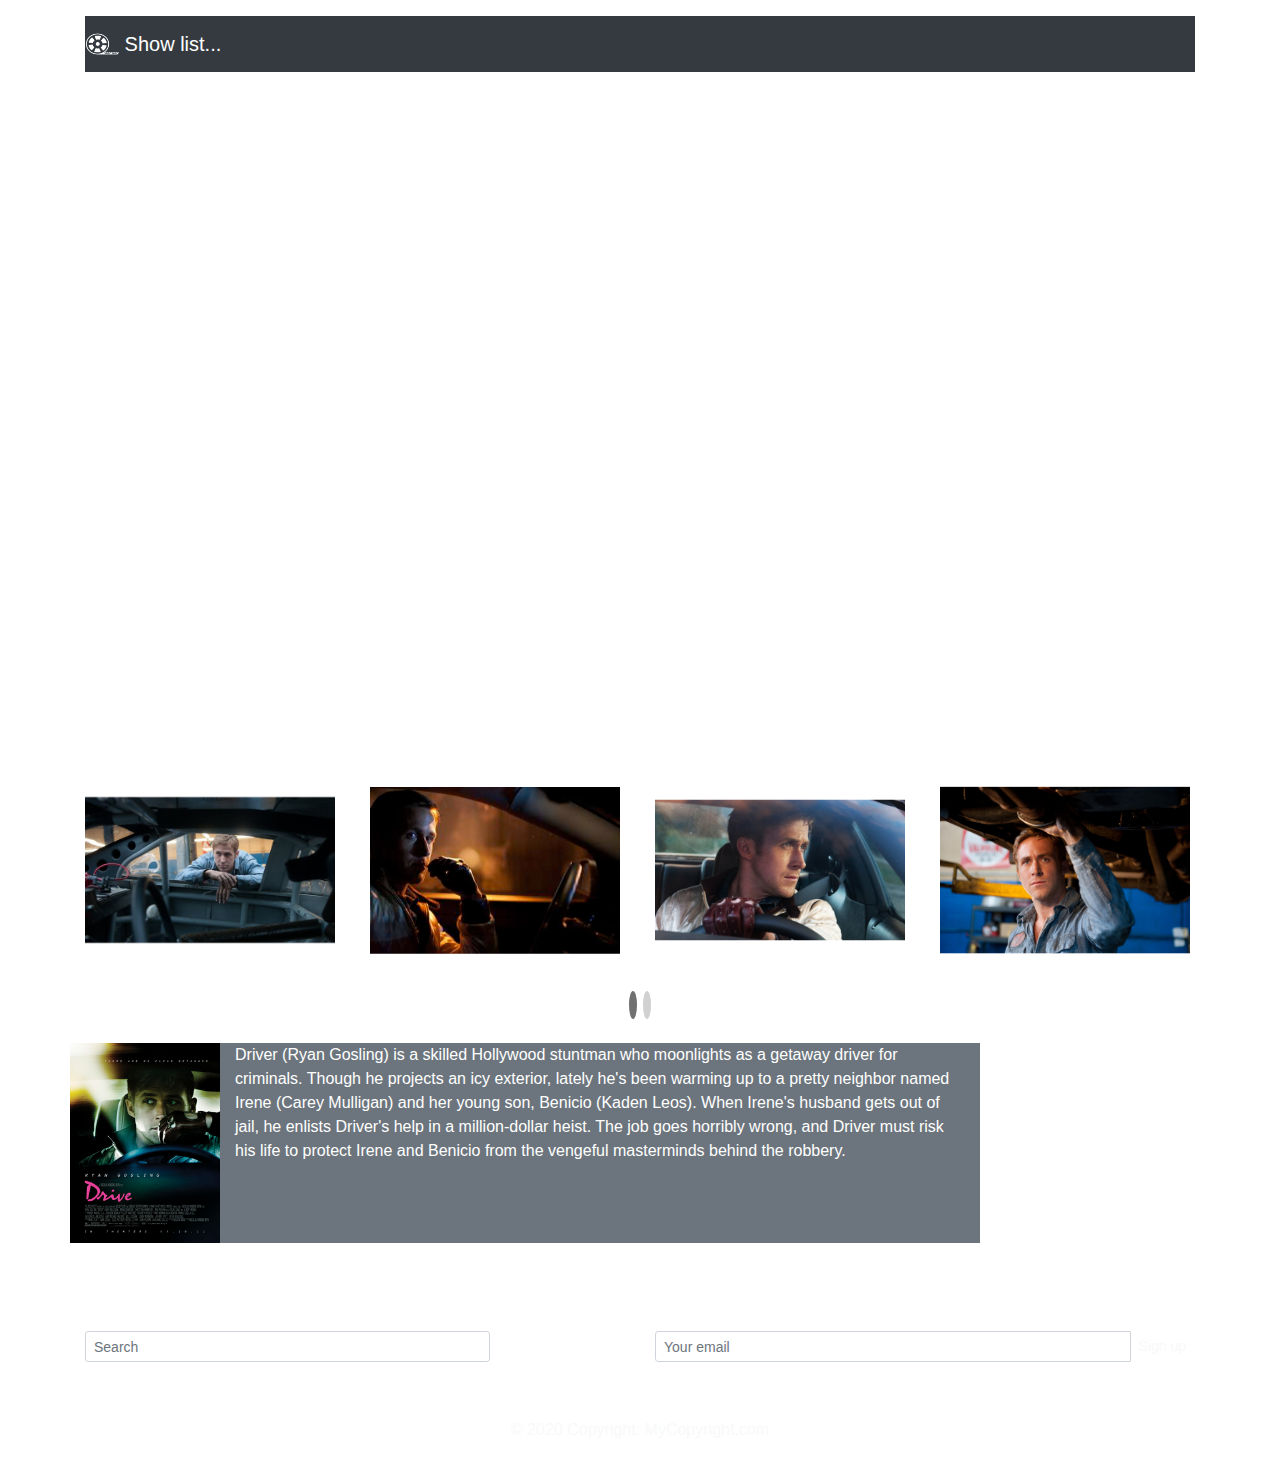
<file: drive.html>
<!DOCTYPE html>
<html lang="en">

<head>
    <meta charset="UTF-8">
    <title>10 classic thrillers</title>

    <link rel="stylesheet" href="css/main.css">
    <link rel="stylesheet" href="https://stackpath.bootstrapcdn.com/bootstrap/4.5.2/css/bootstrap.min.css" integrity="sha384-JcKb8q3iqJ61gNV9KGb8thSsNjpSL0n8PARn9HuZOnIxN0hoP+VmmDGMN5t9UJ0Z" crossorigin="anonymous">

    <meta name="viewport" content="width=device-width, initial-scale=1">
</head>
<body>
<div class="container my-3">
    <nav class="navbar navbar-dark bg-dark">
        <div class="row">
            <a class="navbar-brand" href="index.html">
                <img src="img/logo.png" width="33" height="30" class="d-inline-block align-top" alt="">
            Show list...</a>
        </div>
    </nav>
</div>


<div class="container my-3">
    <div class="row my-3">
        <div class="embed-responsive embed-responsive-16by9">
            <iframe class="embed-responsive-item" src="https://www.youtube.com/embed/KBiOF3y1W0Y"></iframe>
        </div>
    </div>
</div>

<div class="container my-3">
    <div class="row blog">
                <div class="col-md-12">
                    <div id="blogCarousel" class="carousel slide" data-ride="carousel">

                        <ol class="carousel-indicators">
                            <li data-target="#blogCarousel" data-slide-to="0" class="active"></li>
                            <li data-target="#blogCarousel" data-slide-to="1"></li>
                        </ol>

                        <!-- Carousel items -->
                        <div class="carousel-inner">

                            <div class="carousel-item active">
                                <div class="row">
                                    <div class="col-md-3">
                                        <a href="#">
                                            <img src="img/drive/16DRIVE-articleLarge.png" alt="Image" style="max-width:100%;">
                                        </a>
                                    </div>
                                    <div class="col-md-3">
                                        <a href="#">
                                            <img src="img/drive/crop.png" alt="Image" style="max-width:100%;">
                                        </a>
                                    </div>
                                    <div class="col-md-3">
                                        <a href="#">
                                            <img src="img/drive/drive-movie-scene-Ryan-Gosling-driving-gloves-steering-wheel.png" alt="Image" style="max-width:100%;">
                                        </a>
                                    </div>
                                    <div class="col-md-3">
                                        <a href="#">
                                            <img src="img/drive/EB20110914REVIEWS110919988AR.png" alt="Image" style="max-width:100%;">
                                        </a>
                                    </div>
                                </div>
                                <!--.row-->
                            </div>
                            <!--.item-->

                            <div class="carousel-item">
                                <div class="row">
                                    <div class="col-md-3">
                                        <a href="#">
                                            <img src="img/drive/image1.png" alt="Image" style="max-width:100%;">
                                        </a>
                                    </div>
                                    <div class="col-md-3">
                                        <a href="#">
                                            <img src="img/drive/image2.png" alt="Image" style="max-width:100%;">
                                        </a>
                                    </div>
                                    <div class="col-md-3">
                                        <a href="#">
                                            <img src="img/drive/images.png" alt="Image" style="max-width:100%;">
                                        </a>
                                    </div>
                                    <div class="col-md-3">
                                        <a href="#">
                                            <img src="img/drive/maxresdefault.png" alt="Image" style="max-width:100%;">
                                        </a>
                                    </div>
                                </div>
                                <!--.row-->
                            </div>
                            <!--.item-->
                        </div>
                        <!--.carousel-inner-->
                    </div>
                    <!--.Carousel-->
                </div>
            </div>
</div>

<div class="container my-5 z-depth-1">


  <div class="row">
    <div class=" bg-secondary text-white">
        <img src="img/drive/Drive2011Poster.jpg" width="150" height="200" alt="Image" style="max-width:100%;">
    </div>
    <div class="col-md-8 bg-secondary text-white">Driver (Ryan Gosling) is a skilled Hollywood stuntman who moonlights as a getaway driver for criminals. Though he projects an icy exterior, lately he's been warming up to a pretty neighbor named Irene (Carey Mulligan) and her young son, Benicio (Kaden Leos). When Irene's husband gets out of jail, he enlists Driver's help in a million-dollar heist. The job goes horribly wrong, and Driver must risk his life to protect Irene and Benicio from the vengeful masterminds behind the robbery.</div>
  </div>


</div>




<!-- Footer -->
<footer class="page-footer font-small special-color-dark pt-4">

  <!-- Footer Elements -->
  <div class="container my-3">

    <!--Grid row-->
    <div class="row">

      <!--Grid column-->
      <div class="col-md-6 mb-4">

        <!-- Form -->
        <form class="form-inline">
          <input class="form-control form-control-sm mr-3 w-75" type="text" placeholder="Search"
            aria-label="Search">
          <i class="fas fa-search" aria-hidden="true"></i>
        </form>
        <!-- Form -->

      </div>
      <!--Grid column-->

      <!--Grid column-->
      <div class="col-md-6 mb-4">

        <form class="input-group">
          <input type="text" class="form-control form-control-sm" placeholder="Your email"
            aria-label="Your email" aria-describedby="basic-addon2">
          <div class="input-group-append">
            <button class="btn btn-sm btn-outline-white text-light my-0" type="button">Sign up</button>
          </div>
        </form>

      </div>
      <!--Grid column-->

    </div>
    <!--Grid row-->

  </div>
  <!-- Footer Elements -->

  <!-- Copyright -->
  <div class="footer-copyright text-center text-light py-3">© 2020 Copyright:
    <a href="https://mdbootstrap.com/" class="text-light"> MyCopyright.com</a>
  </div>
  <!-- Copyright -->

</footer>
<!-- Footer -->
</div>


<script src="https://code.jquery.com/jquery-3.5.1.slim.min.js" integrity="sha384-DfXdz2htPH0lsSSs5nCTpuj/zy4C+OGpamoFVy38MVBnE+IbbVYUew+OrCXaRkfj" crossorigin="anonymous"></script>
<script src="https://cdn.jsdelivr.net/npm/popper.js@1.16.1/dist/umd/popper.min.js" integrity="sha384-9/reFTGAW83EW2RDu2S0VKaIzap3H66lZH81PoYlFhbGU+6BZp6G7niu735Sk7lN" crossorigin="anonymous"></script>
<script src="https://stackpath.bootstrapcdn.com/bootstrap/4.5.2/js/bootstrap.min.js" integrity="sha384-B4gt1jrGC7Jh4AgTPSdUtOBvfO8shuf57BaghqFfPlYxofvL8/KUEfYiJOMMV+rV" crossorigin="anonymous"></script>
</body>
</html>
</file>
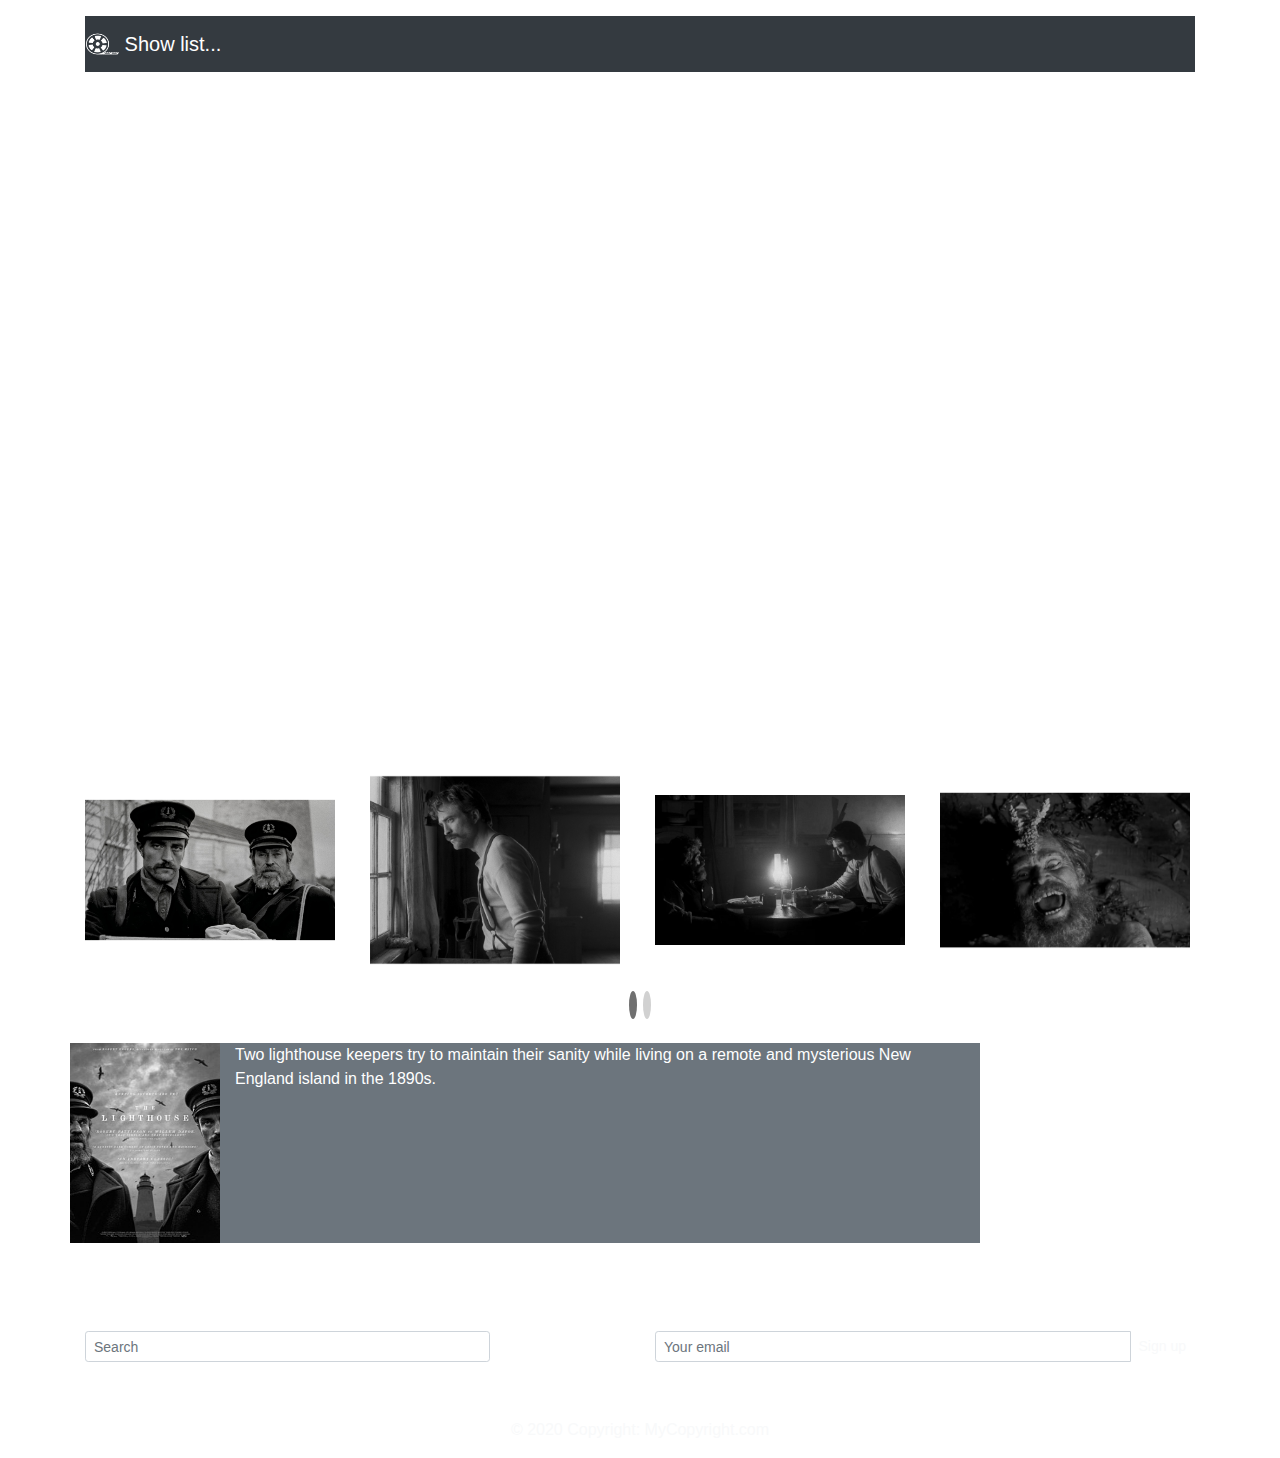
<file: lighthouse.html>
<!DOCTYPE html>
<html lang="en">

<head>
    <meta charset="UTF-8">
    <title>10 classic thrillers</title>

    <link rel="stylesheet" href="css/main.css">
    <link rel="stylesheet" href="https://stackpath.bootstrapcdn.com/bootstrap/4.5.2/css/bootstrap.min.css" integrity="sha384-JcKb8q3iqJ61gNV9KGb8thSsNjpSL0n8PARn9HuZOnIxN0hoP+VmmDGMN5t9UJ0Z" crossorigin="anonymous">

    <meta name="viewport" content="width=device-width, initial-scale=1">
</head>
<body>
<div class="container my-3">
    <nav class="navbar navbar-dark bg-dark">
        <div class="row">
            <a class="navbar-brand" href="index.html">
                <img src="img/logo.png" width="33" height="30" class="d-inline-block align-top" alt="">
            Show list...</a>
        </div>
    </nav>
</div>


<div class="container my-3">
    <div class="row my-3">
        <div class="embed-responsive embed-responsive-16by9">
            <iframe class="embed-responsive-item" src="https://www.youtube.com/embed/Hyag7lR8CPA"></iframe>
        </div>
    </div>
</div>

<div class="container my-3">
    <div class="row blog">
                <div class="col-md-12">
                    <div id="blogCarousel" class="carousel slide" data-ride="carousel">

                        <ol class="carousel-indicators">
                            <li data-target="#blogCarousel" data-slide-to="0" class="active"></li>
                            <li data-target="#blogCarousel" data-slide-to="1"></li>
                        </ol>

                        <!-- Carousel items -->
                        <div class="carousel-inner">

                            <div class="carousel-item active">
                                <div class="row">
                                    <div class="col-md-3">
                                        <a href="#">
                                            <img src="img/lighthouse/5c810a98ec05c4bb24000137-17.png" alt="Image" style="max-width:100%;">
                                        </a>
                                    </div>
                                    <div class="col-md-3">
                                        <a href="#">
                                            <img src="img/lighthouse/024_TheLighthouse_112.png" alt="Image" style="max-width:100%;">
                                        </a>
                                    </div>
                                    <div class="col-md-3">
                                        <a href="#">
                                            <img src="img/lighthouse/1800.png" alt="Image" style="max-width:100%;">
                                        </a>
                                    </div>
                                    <div class="col-md-3">
                                        <a href="#">
                                            <img src="img/lighthouse/lighthouse-2.png" alt="Image" style="max-width:100%;">
                                        </a>
                                    </div>
                                </div>
                                <!--.row-->
                            </div>
                            <!--.item-->

                            <div class="carousel-item">
                                <div class="row">
                                    <div class="col-md-3">
                                        <a href="#">
                                            <img src="img/lighthouse/lighthouse-the-2019-002-robert-pattinson-willem-dafoe-long-shot-lighthouse.png" alt="Image" style="max-width:100%;">
                                        </a>
                                    </div>
                                    <div class="col-md-3">
                                        <a href="#">
                                            <img src="img/lighthouse/MV5BZjk2YTdmMWUtNjdiYS00ZGFkLTljZGEtMTE4Zjc5MjA2OGE0XkEyXkFqcGdeQXRyYW5zY29kZS13b3JrZmxvdw@@._V1_.png" alt="Image" style="max-width:100%;">
                                        </a>
                                    </div>
                                    <div class="col-md-3">
                                        <a href="#">
                                            <img src="img/lighthouse/the-lighthouse-250x250.png" alt="Image" style="max-width:100%;">
                                        </a>
                                    </div>
                                    <div class="col-md-3">
                                        <a href="#">
                                            <img src="img/lighthouse/the-lighthouse-robert-pattinson-willem-dafoe.png" alt="Image" style="max-width:100%;">
                                        </a>
                                    </div>
                                </div>
                                <!--.row-->
                            </div>
                            <!--.item-->
                        </div>
                        <!--.carousel-inner-->
                    </div>
                    <!--.Carousel-->
                </div>
            </div>
</div>

<div class="container my-5 z-depth-1">


  <div class="row">
    <div class=" bg-secondary text-white">
        <img src="img/lighthouse/lighthouse_thumbnail.jpg" width="150" height="200" alt="Image" style="max-width:100%;">
    </div>
    <div class="col-md-8 bg-secondary text-white">Two lighthouse keepers try to maintain their sanity while living on a remote and mysterious New England island in the 1890s.</div>
  </div>


</div>




<!-- Footer -->
<footer class="page-footer font-small special-color-dark pt-4">

  <!-- Footer Elements -->
  <div class="container my-3">

    <!--Grid row-->
    <div class="row">

      <!--Grid column-->
      <div class="col-md-6 mb-4">

        <!-- Form -->
        <form class="form-inline">
          <input class="form-control form-control-sm mr-3 w-75" type="text" placeholder="Search"
            aria-label="Search">
          <i class="fas fa-search" aria-hidden="true"></i>
        </form>
        <!-- Form -->

      </div>
      <!--Grid column-->

      <!--Grid column-->
      <div class="col-md-6 mb-4">

        <form class="input-group">
          <input type="text" class="form-control form-control-sm" placeholder="Your email"
            aria-label="Your email" aria-describedby="basic-addon2">
          <div class="input-group-append">
            <button class="btn btn-sm btn-outline-white text-light my-0" type="button">Sign up</button>
          </div>
        </form>

      </div>
      <!--Grid column-->

    </div>
    <!--Grid row-->

  </div>
  <!-- Footer Elements -->

  <!-- Copyright -->
  <div class="footer-copyright text-center text-light py-3">© 2020 Copyright:
    <a href="https://mdbootstrap.com/" class="text-light"> MyCopyright.com</a>
  </div>
  <!-- Copyright -->

</footer>
<!-- Footer -->
</div>


<script src="https://code.jquery.com/jquery-3.5.1.slim.min.js" integrity="sha384-DfXdz2htPH0lsSSs5nCTpuj/zy4C+OGpamoFVy38MVBnE+IbbVYUew+OrCXaRkfj" crossorigin="anonymous"></script>
<script src="https://cdn.jsdelivr.net/npm/popper.js@1.16.1/dist/umd/popper.min.js" integrity="sha384-9/reFTGAW83EW2RDu2S0VKaIzap3H66lZH81PoYlFhbGU+6BZp6G7niu735Sk7lN" crossorigin="anonymous"></script>
<script src="https://stackpath.bootstrapcdn.com/bootstrap/4.5.2/js/bootstrap.min.js" integrity="sha384-B4gt1jrGC7Jh4AgTPSdUtOBvfO8shuf57BaghqFfPlYxofvL8/KUEfYiJOMMV+rV" crossorigin="anonymous"></script>
</body>
</html>
</file>
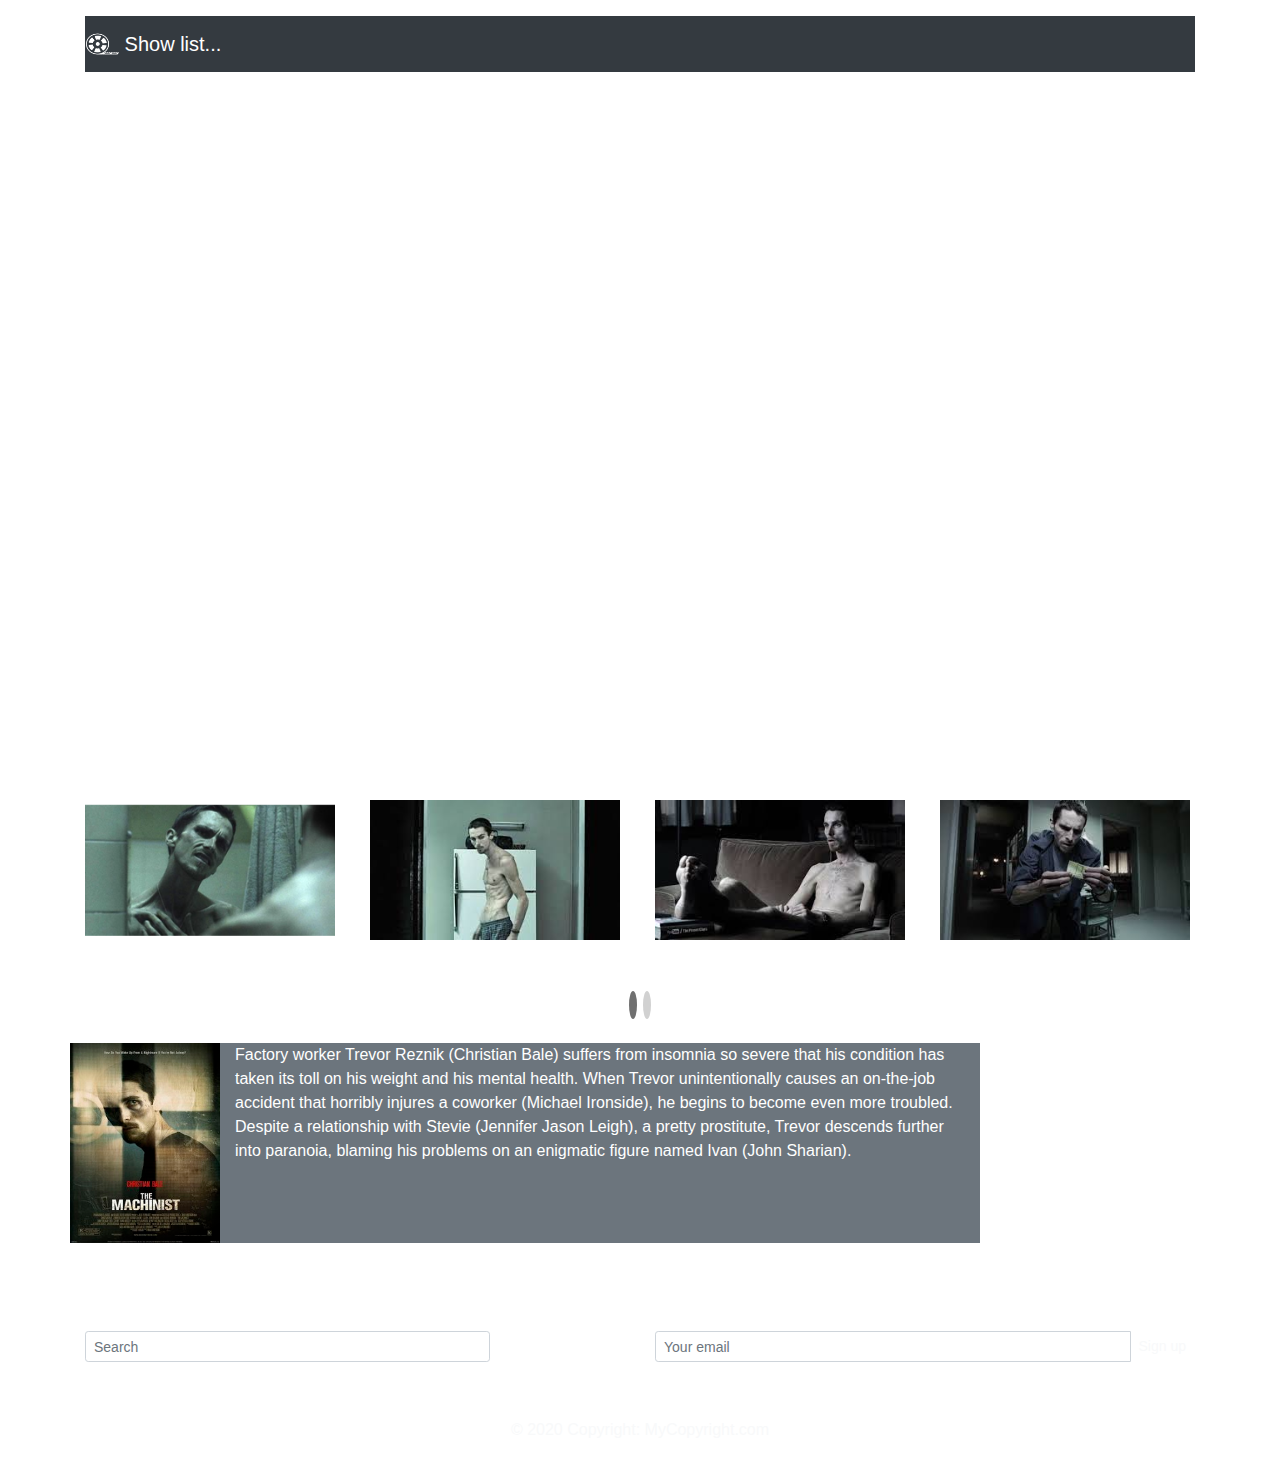
<file: machinist.html>
<!DOCTYPE html>
<html lang="en">

<head>
    <meta charset="UTF-8">
    <title>10 classic thrillers</title>

    <link rel="stylesheet" href="css/main.css">
    <link rel="stylesheet" href="https://stackpath.bootstrapcdn.com/bootstrap/4.5.2/css/bootstrap.min.css" integrity="sha384-JcKb8q3iqJ61gNV9KGb8thSsNjpSL0n8PARn9HuZOnIxN0hoP+VmmDGMN5t9UJ0Z" crossorigin="anonymous">

    <meta name="viewport" content="width=device-width, initial-scale=1">
</head>
<body>
<div class="container my-3">
    <nav class="navbar navbar-dark bg-dark">
        <div class="row">
            <a class="navbar-brand" href="index.html">
                <img src="img/logo.png" width="33" height="30" class="d-inline-block align-top" alt="">
            Show list...</a>
        </div>
    </nav>
</div>


<div class="container my-3">
    <div class="row my-3">
        <div class="embed-responsive embed-responsive-16by9">
            <iframe class="embed-responsive-item" src="https://www.youtube.com/embed/bAhBZXw1Kak"></iframe>
        </div>
    </div>
</div>

<div class="container my-3">
    <div class="row blog">
                <div class="col-md-12">
                    <div id="blogCarousel" class="carousel slide" data-ride="carousel">

                        <ol class="carousel-indicators">
                            <li data-target="#blogCarousel" data-slide-to="0" class="active"></li>
                            <li data-target="#blogCarousel" data-slide-to="1"></li>
                        </ol>

                        <!-- Carousel items -->
                        <div class="carousel-inner">

                            <div class="carousel-item active">
                                <div class="row">
                                    <div class="col-md-3">
                                        <a href="#">
                                            <img src="img/machinist/c13316b5cfd850d9831794d093ff9d6b.png" alt="Image" style="max-width:100%;">
                                        </a>
                                    </div>
                                    <div class="col-md-3">
                                        <a href="#">
                                            <img src="img/machinist/image1.png" alt="Image" style="max-width:100%;">
                                        </a>
                                    </div>
                                    <div class="col-md-3">
                                        <a href="#">
                                            <img src="img/machinist/image2.png" alt="Image" style="max-width:100%;">
                                        </a>
                                    </div>
                                    <div class="col-md-3">
                                        <a href="#">
                                            <img src="img/machinist/images (1).png" alt="Image" style="max-width:100%;">
                                        </a>
                                    </div>
                                </div>
                                <!--.row-->
                            </div>
                            <!--.item-->

                            <div class="carousel-item">
                                <div class="row">
                                    <div class="col-md-3">
                                        <a href="#">
                                            <img src="img/machinist/images (2).png" alt="Image" style="max-width:100%;">
                                        </a>
                                    </div>
                                    <div class="col-md-3">
                                        <a href="#">
                                            <img src="img/machinist/images.png" alt="Image" style="max-width:100%;">
                                        </a>
                                    </div>
                                    <div class="col-md-3">
                                        <a href="#">
                                            <img src="img/machinist/MV5BODY2NTAyMjctYWQ0OS00ZmI0LTljYTktNTg1NTgyZGI0NDY1XkEyXkFqcGdeQXVyNjUwNzk3NDc@._V1_.png" alt="Image" style="max-width:100%;">
                                        </a>
                                    </div>
                                    <div class="col-md-3">
                                        <a href="#">
                                            <img src="img/machinist/the_machinist_2004_720p_blu_ray_dts_x264_hi_dt_01.png" alt="Image" style="max-width:100%;">
                                        </a>
                                    </div>
                                </div>
                                <!--.row-->
                            </div>
                            <!--.item-->
                        </div>
                        <!--.carousel-inner-->
                    </div>
                    <!--.Carousel-->
                </div>
            </div>
</div>

<div class="container my-5 z-depth-1">


  <div class="row">
    <div class=" bg-secondary text-white">
        <img src="img/machinist/220px-The_Machinist_poster.jpg" width="150" height="200" alt="Image" style="max-width:100%;">
    </div>
    <div class="col-md-8 bg-secondary text-white">Factory worker Trevor Reznik (Christian Bale) suffers from insomnia so severe that his condition has taken its toll on his weight and his mental health. When Trevor unintentionally causes an on-the-job accident that horribly injures a coworker (Michael Ironside), he begins to become even more troubled. Despite a relationship with Stevie (Jennifer Jason Leigh), a pretty prostitute, Trevor descends further into paranoia, blaming his problems on an enigmatic figure named Ivan (John Sharian).</div>
  </div>


</div>




<!-- Footer -->
<footer class="page-footer font-small special-color-dark pt-4">

  <!-- Footer Elements -->
  <div class="container my-3">

    <!--Grid row-->
    <div class="row">

      <!--Grid column-->
      <div class="col-md-6 mb-4">

        <!-- Form -->
        <form class="form-inline">
          <input class="form-control form-control-sm mr-3 w-75" type="text" placeholder="Search"
            aria-label="Search">
          <i class="fas fa-search" aria-hidden="true"></i>
        </form>
        <!-- Form -->

      </div>
      <!--Grid column-->

      <!--Grid column-->
      <div class="col-md-6 mb-4">

        <form class="input-group">
          <input type="text" class="form-control form-control-sm" placeholder="Your email"
            aria-label="Your email" aria-describedby="basic-addon2">
          <div class="input-group-append">
            <button class="btn btn-sm btn-outline-white text-light my-0" type="button">Sign up</button>
          </div>
        </form>

      </div>
      <!--Grid column-->

    </div>
    <!--Grid row-->

  </div>
  <!-- Footer Elements -->

  <!-- Copyright -->
  <div class="footer-copyright text-center text-light py-3">© 2020 Copyright:
    <a href="https://mdbootstrap.com/" class="text-light"> MyCopyright.com</a>
  </div>
  <!-- Copyright -->

</footer>
<!-- Footer -->
</div>


<script src="https://code.jquery.com/jquery-3.5.1.slim.min.js" integrity="sha384-DfXdz2htPH0lsSSs5nCTpuj/zy4C+OGpamoFVy38MVBnE+IbbVYUew+OrCXaRkfj" crossorigin="anonymous"></script>
<script src="https://cdn.jsdelivr.net/npm/popper.js@1.16.1/dist/umd/popper.min.js" integrity="sha384-9/reFTGAW83EW2RDu2S0VKaIzap3H66lZH81PoYlFhbGU+6BZp6G7niu735Sk7lN" crossorigin="anonymous"></script>
<script src="https://stackpath.bootstrapcdn.com/bootstrap/4.5.2/js/bootstrap.min.js" integrity="sha384-B4gt1jrGC7Jh4AgTPSdUtOBvfO8shuf57BaghqFfPlYxofvL8/KUEfYiJOMMV+rV" crossorigin="anonymous"></script>
</body>
</html>
</file>
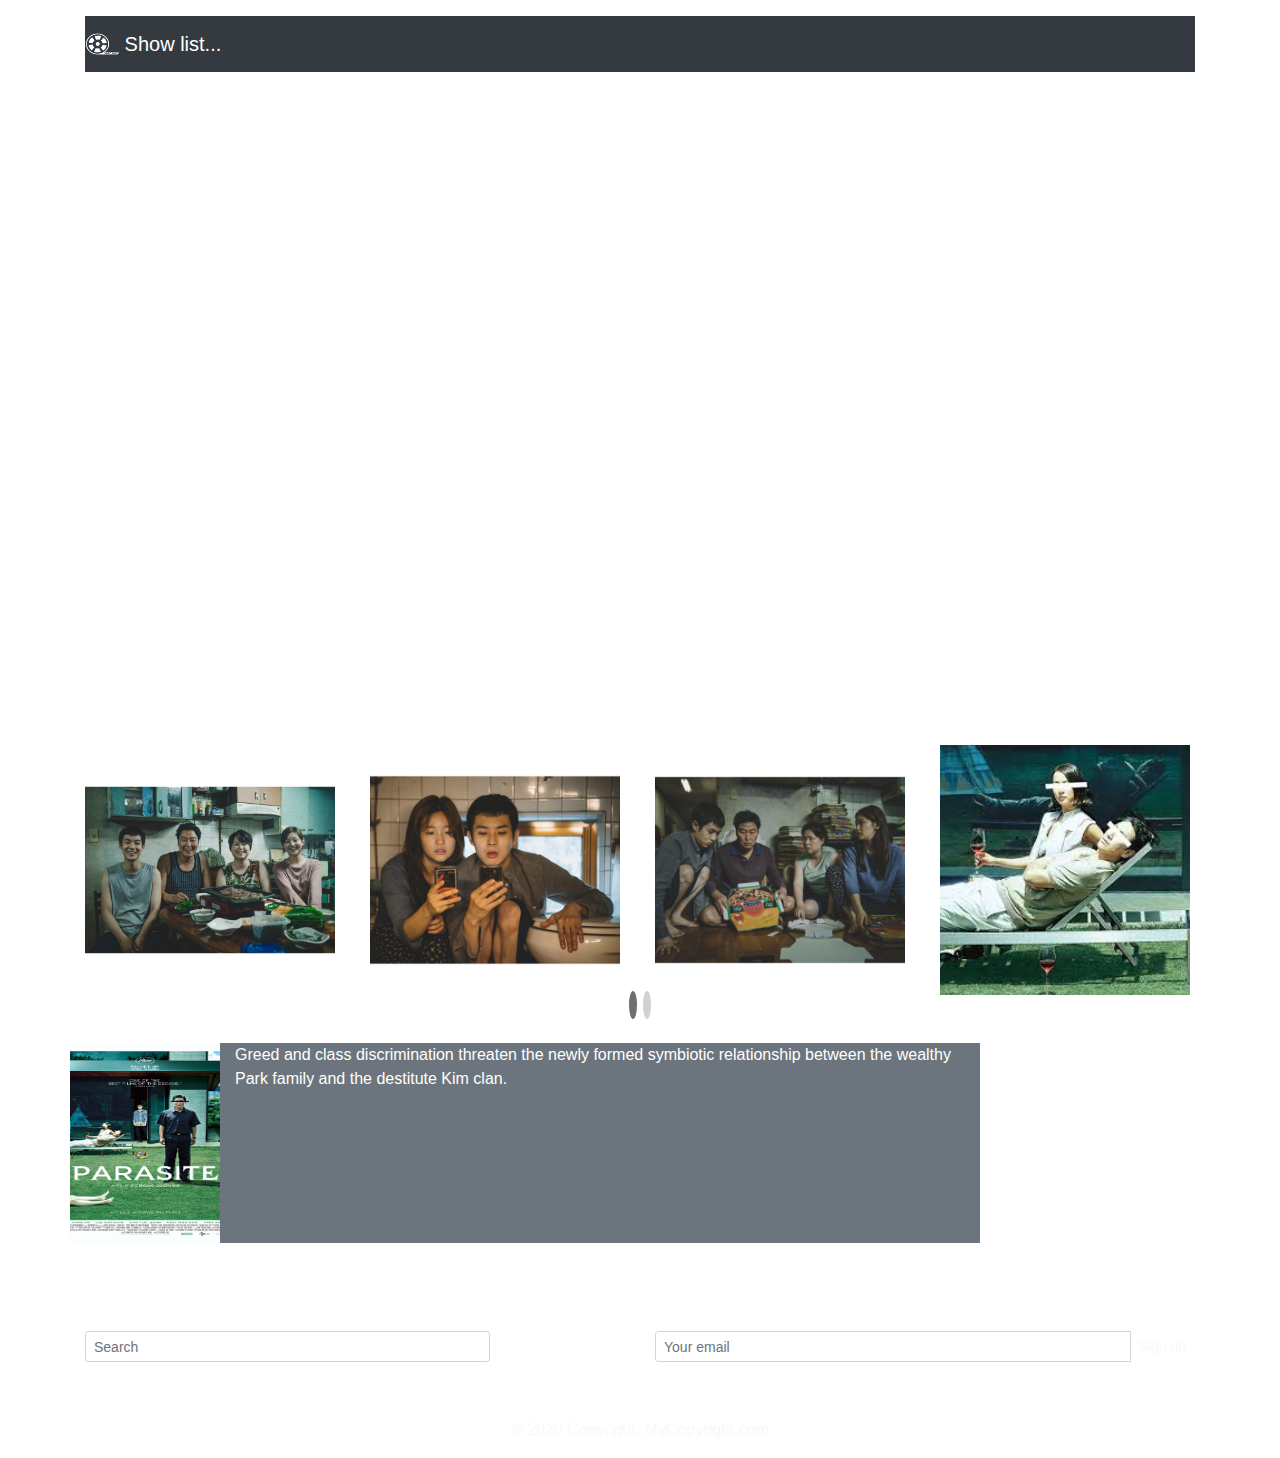
<file: parasite.html>
<!DOCTYPE html>
<html lang="en">

<head>
    <meta charset="UTF-8">
    <title>10 classic thrillers</title>

    <link rel="stylesheet" href="css/main.css">
    <link rel="stylesheet" href="https://stackpath.bootstrapcdn.com/bootstrap/4.5.2/css/bootstrap.min.css" integrity="sha384-JcKb8q3iqJ61gNV9KGb8thSsNjpSL0n8PARn9HuZOnIxN0hoP+VmmDGMN5t9UJ0Z" crossorigin="anonymous">

    <meta name="viewport" content="width=device-width, initial-scale=1">
</head>
<body>
<div class="container my-3">
    <nav class="navbar navbar-dark bg-dark">
        <div class="row">
            <a class="navbar-brand" href="index.html">
                <img src="img/logo.png" width="33" height="30" class="d-inline-block align-top" alt="">
            Show list...</a>
        </div>
    </nav>
</div>


<div class="container my-3">
    <div class="row my-3">
        <div class="embed-responsive embed-responsive-16by9">
            <iframe class="embed-responsive-item" src="https://www.youtube.com/embed/5xH0HfJHsaY"></iframe>
        </div>
    </div>
</div>

<div class="container my-3">
    <div class="row blog">
                <div class="col-md-12">
                    <div id="blogCarousel" class="carousel slide" data-ride="carousel">

                        <ol class="carousel-indicators">
                            <li data-target="#blogCarousel" data-slide-to="0" class="active"></li>
                            <li data-target="#blogCarousel" data-slide-to="1"></li>
                        </ol>

                        <!-- Carousel items -->
                        <div class="carousel-inner">

                            <div class="carousel-item active">
                                <div class="row">
                                    <div class="col-md-3">
                                        <a href="#">
                                            <img src="img/parasite/01-parasite-film-review-GQ-October-101119.png" alt="Image" style="max-width:100%;">
                                        </a>
                                    </div>
                                    <div class="col-md-3">
                                        <a href="#">
                                            <img src="img/parasite/5da892c6045a310cc3353de6.png" alt="Image" style="max-width:100%;">
                                        </a>
                                    </div>
                                    <div class="col-md-3">
                                        <a href="#">
                                            <img src="img/parasite/5e370b5aab49fd5ba15495d2.png" alt="Image" style="max-width:100%;">
                                        </a>
                                    </div>
                                    <div class="col-md-3">
                                        <a href="#">
                                            <img src="img/parasite/images (1).png" alt="Image" style="max-width:100%;">
                                        </a>
                                    </div>
                                </div>
                                <!--.row-->
                            </div>
                            <!--.item-->

                            <div class="carousel-item">
                                <div class="row">
                                    <div class="col-md-3">
                                        <a href="#">
                                            <img src="img/parasite/images (2).png" alt="Image" style="max-width:100%;">
                                        </a>
                                    </div>
                                    <div class="col-md-3">
                                        <a href="#">
                                            <img src="img/parasite/images (3).png" alt="Image" style="max-width:100%;">
                                        </a>
                                    </div>
                                    <div class="col-md-3">
                                        <a href="#">
                                            <img src="img/parasite/images.png" alt="Image" style="max-width:100%;">
                                        </a>
                                    </div>
                                    <div class="col-md-3">
                                        <a href="#">
                                            <img src="img/parasite/parasite_-_publicity_still_5_-_h_2020.png" alt="Image" style="max-width:100%;">
                                        </a>
                                    </div>
                                </div>
                                <!--.row-->
                            </div>
                            <!--.item-->
                        </div>
                        <!--.carousel-inner-->
                    </div>
                    <!--.Carousel-->
                </div>
            </div>
</div>

<div class="container my-5 z-depth-1">


  <div class="row">
    <div class=" bg-secondary text-white">
        <img src="img/parasite/MV5BYWZjMjk3ZTItODQ2ZC00NTY5LWE0ZDYtZTI3MjcwN2Q5NTVkXkEyXkFqcGdeQXVyODk4OTc3MTY@._V1_UY1200_CR90,0,630,1200_AL_.jpg" width="150" height="200" alt="Image" style="max-width:100%;">
    </div>
    <div class="col-md-8 bg-secondary text-white">Greed and class discrimination threaten the newly formed symbiotic relationship between the wealthy Park family and the destitute Kim clan.</div>
  </div>


</div>




<!-- Footer -->
<footer class="page-footer font-small special-color-dark pt-4">

  <!-- Footer Elements -->
  <div class="container my-3">

    <!--Grid row-->
    <div class="row">

      <!--Grid column-->
      <div class="col-md-6 mb-4">

        <!-- Form -->
        <form class="form-inline">
          <input class="form-control form-control-sm mr-3 w-75" type="text" placeholder="Search"
            aria-label="Search">
          <i class="fas fa-search" aria-hidden="true"></i>
        </form>
        <!-- Form -->

      </div>
      <!--Grid column-->

      <!--Grid column-->
      <div class="col-md-6 mb-4">

        <form class="input-group">
          <input type="text" class="form-control form-control-sm" placeholder="Your email"
            aria-label="Your email" aria-describedby="basic-addon2">
          <div class="input-group-append">
            <button class="btn btn-sm btn-outline-white text-light my-0" type="button">Sign up</button>
          </div>
        </form>

      </div>
      <!--Grid column-->

    </div>
    <!--Grid row-->

  </div>
  <!-- Footer Elements -->

  <!-- Copyright -->
  <div class="footer-copyright text-center text-light py-3">© 2020 Copyright:
    <a href="https://mdbootstrap.com/" class="text-light"> MyCopyright.com</a>
  </div>
  <!-- Copyright -->

</footer>
<!-- Footer -->
</div>


<script src="https://code.jquery.com/jquery-3.5.1.slim.min.js" integrity="sha384-DfXdz2htPH0lsSSs5nCTpuj/zy4C+OGpamoFVy38MVBnE+IbbVYUew+OrCXaRkfj" crossorigin="anonymous"></script>
<script src="https://cdn.jsdelivr.net/npm/popper.js@1.16.1/dist/umd/popper.min.js" integrity="sha384-9/reFTGAW83EW2RDu2S0VKaIzap3H66lZH81PoYlFhbGU+6BZp6G7niu735Sk7lN" crossorigin="anonymous"></script>
<script src="https://stackpath.bootstrapcdn.com/bootstrap/4.5.2/js/bootstrap.min.js" integrity="sha384-B4gt1jrGC7Jh4AgTPSdUtOBvfO8shuf57BaghqFfPlYxofvL8/KUEfYiJOMMV+rV" crossorigin="anonymous"></script>
</body>
</html>
</file>
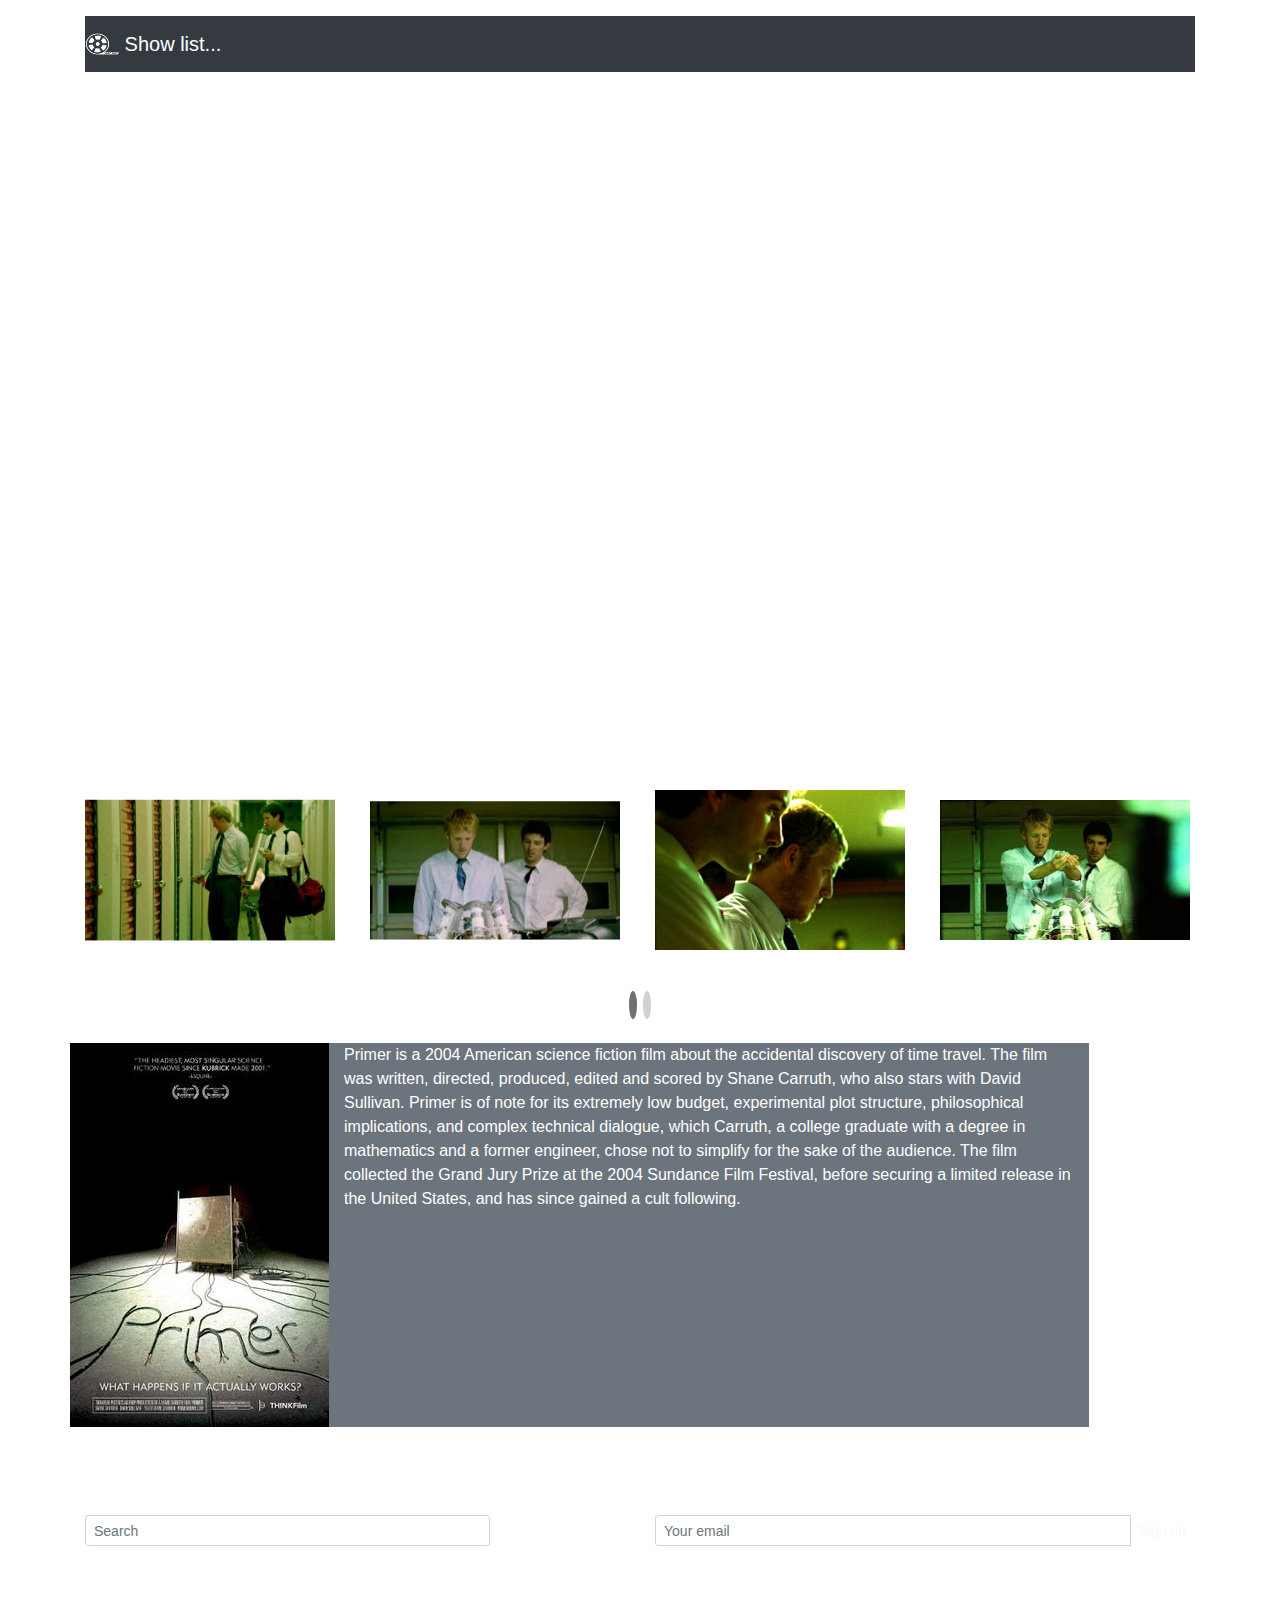
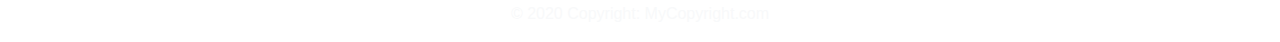
<file: primer.html>
<!DOCTYPE html>
<html lang="en">

<head>
    <meta charset="UTF-8">
    <title>10 classic thrillers</title>

    <link rel="stylesheet" href="css/main.css">
    <link rel="stylesheet" href="https://stackpath.bootstrapcdn.com/bootstrap/4.5.2/css/bootstrap.min.css" integrity="sha384-JcKb8q3iqJ61gNV9KGb8thSsNjpSL0n8PARn9HuZOnIxN0hoP+VmmDGMN5t9UJ0Z" crossorigin="anonymous">

    <meta name="viewport" content="width=device-width, initial-scale=1">
</head>
<body>
<div class="container my-3">
    <nav class="navbar navbar-dark bg-dark">
        <div class="row">
            <a class="navbar-brand" href="index.html">
                <img src="img/logo.png" width="33" height="30" class="d-inline-block align-top" alt="">
            Show list...</a>
        </div>
    </nav>
</div>


<div class="container my-3">
    <div class="row my-3">
        <div class="embed-responsive embed-responsive-16by9">
            <iframe class="embed-responsive-item" src="https://www.youtube.com/embed/3nj5MMURCm8"></iframe>
        </div>
    </div>
</div>

<div class="container my-3">
    <div class="row blog">
                <div class="col-md-12">
                    <div id="blogCarousel" class="carousel slide" data-ride="carousel">

                        <ol class="carousel-indicators">
                            <li data-target="#blogCarousel" data-slide-to="0" class="active"></li>
                            <li data-target="#blogCarousel" data-slide-to="1"></li>
                        </ol>

                        <!-- Carousel items -->
                        <div class="carousel-inner">

                            <div class="carousel-item active">
                                <div class="row">
                                    <div class="col-md-3">
                                        <a href="#">
                                            <img src="img/primer/34e5313865ced30db12b46b0e63fcf91.png" alt="Image" style="max-width:100%;">
                                        </a>
                                    </div>
                                    <div class="col-md-3">
                                        <a href="#">
                                            <img src="img/primer/dghdgh.png" alt="Image" style="max-width:100%;">
                                        </a>
                                    </div>
                                    <div class="col-md-3">
                                        <a href="#">
                                            <img src="img/primer/EB20041028REVIEWS40920013AR.png" alt="Image" style="max-width:100%;">
                                        </a>
                                    </div>
                                    <div class="col-md-3">
                                        <a href="#">
                                            <img src="img/primer/gfjfghj.png" alt="Image" style="max-width:100%;">
                                        </a>
                                    </div>
                                </div>
                                <!--.row-->
                            </div>
                            <!--.item-->

                            <div class="carousel-item">
                                <div class="row">
                                    <div class="col-md-3">
                                        <a href="#">
                                            <img src="img/primer/images (1).png" alt="Image" style="max-width:100%;">
                                        </a>
                                    </div>
                                    <div class="col-md-3">
                                        <a href="#">
                                            <img src="img/primer/images.png" alt="Image" style="max-width:100%;">
                                        </a>
                                    </div>
                                    <div class="col-md-3">
                                        <a href="#">
                                            <img src="img/primer/primer-2004-david-sullivan-shane-carruth-pic-6.png" alt="Image" style="max-width:100%;">
                                        </a>
                                    </div>
                                    <div class="col-md-3">
                                        <a href="#">
                                            <img src="img/primer/screenshot_1.png" alt="Image" style="max-width:100%;">
                                        </a>
                                    </div>
                                </div>
                                <!--.row-->
                            </div>
                            <!--.item-->
                        </div>
                        <!--.carousel-inner-->
                    </div>
                    <!--.Carousel-->
                </div>
            </div>
</div>

<div class="container my-5 z-depth-1">


  <div class="row">
    <div class=" bg-secondary text-white">
        <img src="img/primer/primer_thumbnail.jpg" alt="Image" style="max-width:100%;">
    </div>
    <div class="col-md-8 bg-secondary text-white">Primer is a 2004 American science fiction film about the accidental discovery of time travel. The film was written, directed, produced, edited and scored by Shane Carruth, who also stars with David Sullivan. Primer is of note for its extremely low budget, experimental plot structure, philosophical implications, and complex technical dialogue, which Carruth, a college graduate with a degree in mathematics and a former engineer, chose not to simplify for the sake of the audience. The film collected the Grand Jury Prize at the 2004 Sundance Film Festival, before securing a limited release in the United States, and has since gained a cult following.</div>
  </div>


</div>




<!-- Footer -->
<footer class="page-footer font-small special-color-dark pt-4">

  <!-- Footer Elements -->
  <div class="container my-3">

    <!--Grid row-->
    <div class="row">

      <!--Grid column-->
      <div class="col-md-6 mb-4">

        <!-- Form -->
        <form class="form-inline">
          <input class="form-control form-control-sm mr-3 w-75" type="text" placeholder="Search"
            aria-label="Search">
          <i class="fas fa-search" aria-hidden="true"></i>
        </form>
        <!-- Form -->

      </div>
      <!--Grid column-->

      <!--Grid column-->
      <div class="col-md-6 mb-4">

        <form class="input-group">
          <input type="text" class="form-control form-control-sm" placeholder="Your email"
            aria-label="Your email" aria-describedby="basic-addon2">
          <div class="input-group-append">
            <button class="btn btn-sm btn-outline-white text-light my-0" type="button">Sign up</button>
          </div>
        </form>

      </div>
      <!--Grid column-->

    </div>
    <!--Grid row-->

  </div>
  <!-- Footer Elements -->

  <!-- Copyright -->
  <div class="footer-copyright text-center text-light py-3">© 2020 Copyright:
    <a href="https://mdbootstrap.com/" class="text-light"> MyCopyright.com</a>
  </div>
  <!-- Copyright -->

</footer>
<!-- Footer -->
</div>


<script src="https://code.jquery.com/jquery-3.5.1.slim.min.js" integrity="sha384-DfXdz2htPH0lsSSs5nCTpuj/zy4C+OGpamoFVy38MVBnE+IbbVYUew+OrCXaRkfj" crossorigin="anonymous"></script>
<script src="https://cdn.jsdelivr.net/npm/popper.js@1.16.1/dist/umd/popper.min.js" integrity="sha384-9/reFTGAW83EW2RDu2S0VKaIzap3H66lZH81PoYlFhbGU+6BZp6G7niu735Sk7lN" crossorigin="anonymous"></script>
<script src="https://stackpath.bootstrapcdn.com/bootstrap/4.5.2/js/bootstrap.min.js" integrity="sha384-B4gt1jrGC7Jh4AgTPSdUtOBvfO8shuf57BaghqFfPlYxofvL8/KUEfYiJOMMV+rV" crossorigin="anonymous"></script>
</body>
</html>
</file>
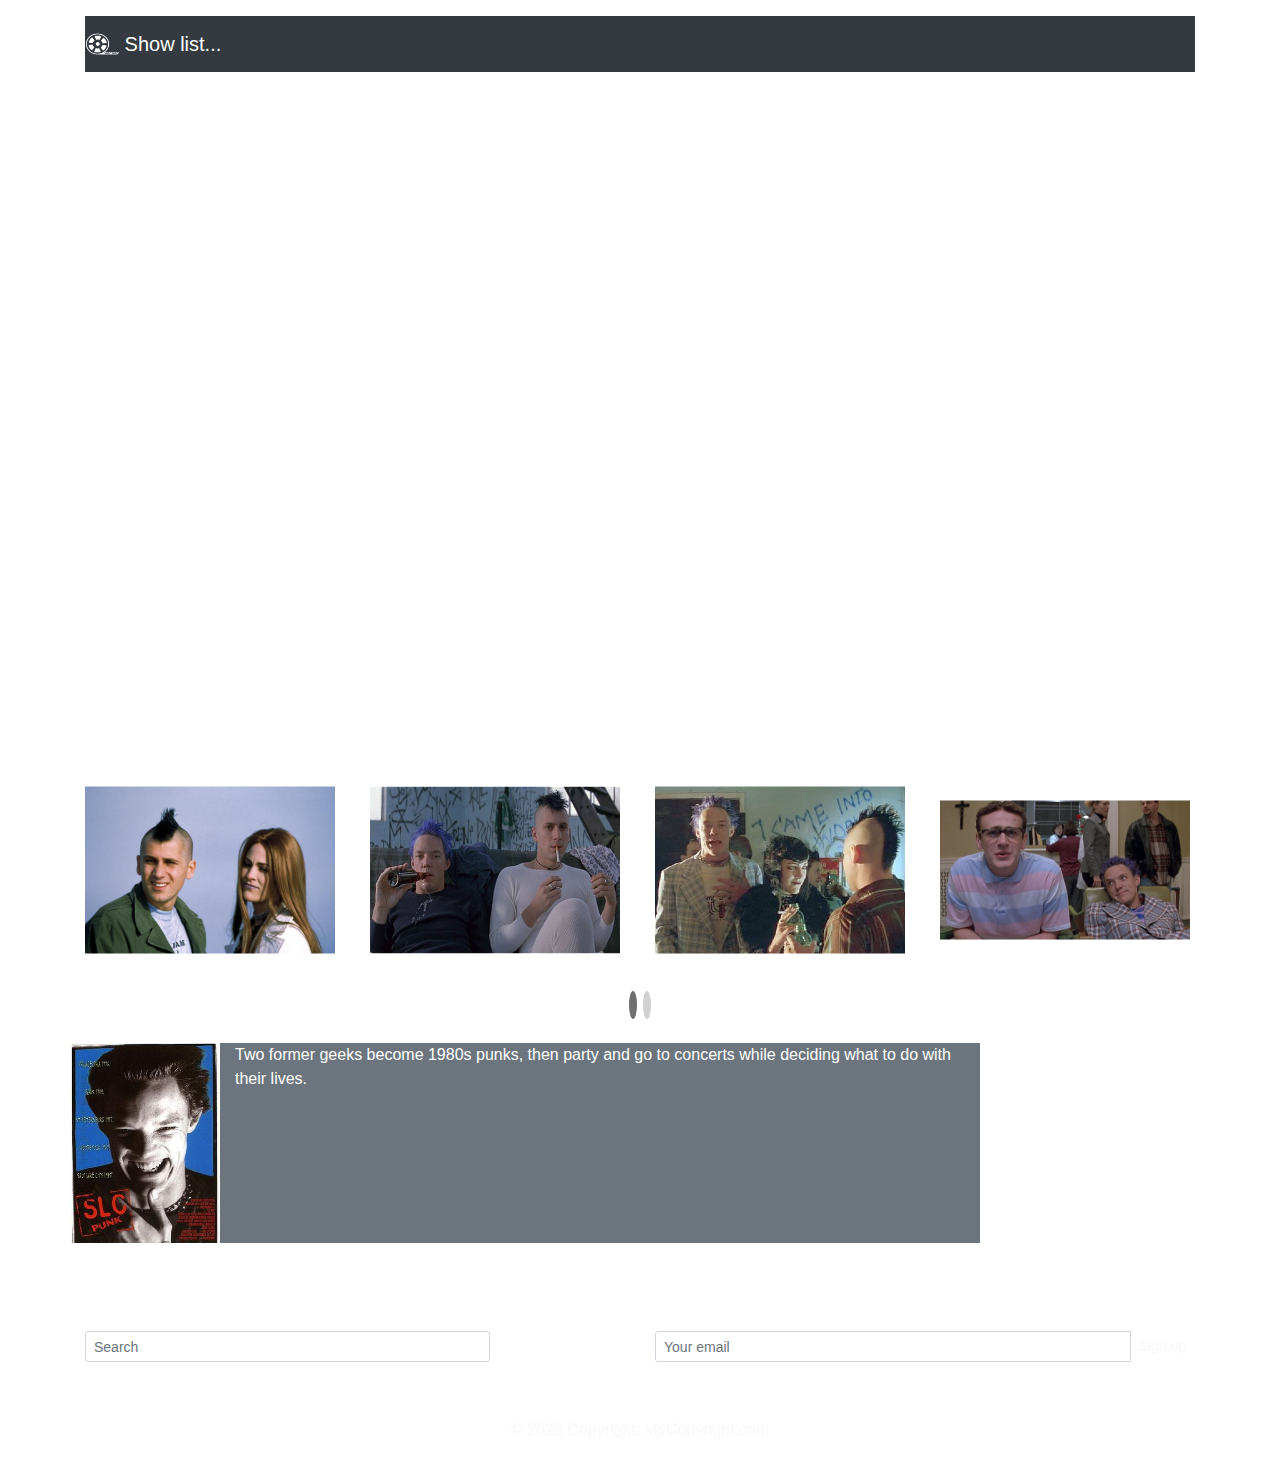
<file: slc.html>
<!DOCTYPE html>
<html lang="en">

<head>
    <meta charset="UTF-8">
    <title>10 classic thrillers</title>

    <link rel="stylesheet" href="css/main.css">
    <link rel="stylesheet" href="https://stackpath.bootstrapcdn.com/bootstrap/4.5.2/css/bootstrap.min.css" integrity="sha384-JcKb8q3iqJ61gNV9KGb8thSsNjpSL0n8PARn9HuZOnIxN0hoP+VmmDGMN5t9UJ0Z" crossorigin="anonymous">

    <meta name="viewport" content="width=device-width, initial-scale=1">
</head>
<body>
<div class="container my-3">
    <nav class="navbar navbar-dark bg-dark">
        <div class="row">
            <a class="navbar-brand" href="index.html">
                <img src="img/logo.png" width="33" height="30" class="d-inline-block align-top" alt="">
            Show list...</a>
        </div>
    </nav>
</div>


<div class="container my-3">
    <div class="row my-3">
        <div class="embed-responsive embed-responsive-16by9">
            <iframe class="embed-responsive-item" src="https://www.youtube.com/embed/fcFm96WxAZY"></iframe>
        </div>
    </div>
</div>

<div class="container my-3">
    <div class="row blog">
                <div class="col-md-12">
                    <div id="blogCarousel" class="carousel slide" data-ride="carousel">

                        <ol class="carousel-indicators">
                            <li data-target="#blogCarousel" data-slide-to="0" class="active"></li>
                            <li data-target="#blogCarousel" data-slide-to="1"></li>
                        </ol>

                        <!-- Carousel items -->
                        <div class="carousel-inner">

                            <div class="carousel-item active">
                                <div class="row">
                                    <div class="col-md-3">
                                        <a href="#">
                                            <img src="img/SLCpunk/295b4ae6-3ffa-427c-87b8-87e50ccc4096.png" alt="Image" style="max-width:100%;">
                                        </a>
                                    </div>
                                    <div class="col-md-3">
                                        <a href="#">
                                            <img src="img/SLCpunk/130925-SLC-Punk_0.png" alt="Image" style="max-width:100%;">
                                        </a>
                                    </div>
                                    <div class="col-md-3">
                                        <a href="#">
                                            <img src="img/SLCpunk/2243638869_96cc252617.png" alt="Image" style="max-width:100%;">
                                        </a>
                                    </div>
                                    <div class="col-md-3">
                                        <a href="#">
                                            <img src="img/SLCpunk/14285477948010.png" alt="Image" style="max-width:100%;">
                                        </a>
                                    </div>
                                </div>
                                <!--.row-->
                            </div>
                            <!--.item-->

                            <div class="carousel-item">
                                <div class="row">
                                    <div class="col-md-3">
                                        <a href="#">
                                            <img src="img/SLCpunk/image1.png" alt="Image" style="max-width:100%;">
                                        </a>
                                    </div>
                                    <div class="col-md-3">
                                        <a href="#">
                                            <img src="img/SLCpunk/image2.png" alt="Image" style="max-width:100%;">
                                        </a>
                                    </div>
                                    <div class="col-md-3">
                                        <a href="#">
                                            <img src="img/SLCpunk/images.png" alt="Image" style="max-width:100%;">
                                        </a>
                                    </div>
                                    <div class="col-md-3">
                                        <a href="#">
                                            <img src="img/SLCpunk/MV5BOTk4N2M3MDAtYjAxMi00NWY5LWFlYTItN2JkYWM1NzI2NDc4XkEyXkFqcGdeQXVyNzU1NzE3NTg@._V1_CR0,45,480,270_AL_UX477_CR0,0,477,268_AL_.png" alt="Image" style="max-width:100%;">
                                        </a>
                                    </div>
                                </div>
                                <!--.row-->
                            </div>
                            <!--.item-->
                        </div>
                        <!--.carousel-inner-->
                    </div>
                    <!--.Carousel-->
                </div>
            </div>
</div>

<div class="container my-5 z-depth-1">


  <div class="row">
    <div class=" bg-secondary text-white">
        <img src="img/SLCpunk/SLC_Punk.jpg" width="150" height="200" alt="Image" style="max-width:100%;">
    </div>
    <div class="col-md-8 bg-secondary text-white">Two former geeks become 1980s punks, then party and go to concerts while deciding what to do with their lives.</div>
  </div>


</div>




<!-- Footer -->
<footer class="page-footer font-small special-color-dark pt-4">

  <!-- Footer Elements -->
  <div class="container my-3">

    <!--Grid row-->
    <div class="row">

      <!--Grid column-->
      <div class="col-md-6 mb-4">

        <!-- Form -->
        <form class="form-inline">
          <input class="form-control form-control-sm mr-3 w-75" type="text" placeholder="Search"
            aria-label="Search">
          <i class="fas fa-search" aria-hidden="true"></i>
        </form>
        <!-- Form -->

      </div>
      <!--Grid column-->

      <!--Grid column-->
      <div class="col-md-6 mb-4">

        <form class="input-group">
          <input type="text" class="form-control form-control-sm" placeholder="Your email"
            aria-label="Your email" aria-describedby="basic-addon2">
          <div class="input-group-append">
            <button class="btn btn-sm btn-outline-white text-light my-0" type="button">Sign up</button>
          </div>
        </form>

      </div>
      <!--Grid column-->

    </div>
    <!--Grid row-->

  </div>
  <!-- Footer Elements -->

  <!-- Copyright -->
  <div class="footer-copyright text-center text-light py-3">© 2020 Copyright:
    <a href="https://mdbootstrap.com/" class="text-light"> MyCopyright.com</a>
  </div>
  <!-- Copyright -->

</footer>
<!-- Footer -->
</div>


<script src="https://code.jquery.com/jquery-3.5.1.slim.min.js" integrity="sha384-DfXdz2htPH0lsSSs5nCTpuj/zy4C+OGpamoFVy38MVBnE+IbbVYUew+OrCXaRkfj" crossorigin="anonymous"></script>
<script src="https://cdn.jsdelivr.net/npm/popper.js@1.16.1/dist/umd/popper.min.js" integrity="sha384-9/reFTGAW83EW2RDu2S0VKaIzap3H66lZH81PoYlFhbGU+6BZp6G7niu735Sk7lN" crossorigin="anonymous"></script>
<script src="https://stackpath.bootstrapcdn.com/bootstrap/4.5.2/js/bootstrap.min.js" integrity="sha384-B4gt1jrGC7Jh4AgTPSdUtOBvfO8shuf57BaghqFfPlYxofvL8/KUEfYiJOMMV+rV" crossorigin="anonymous"></script>
</body>
</html>
</file>
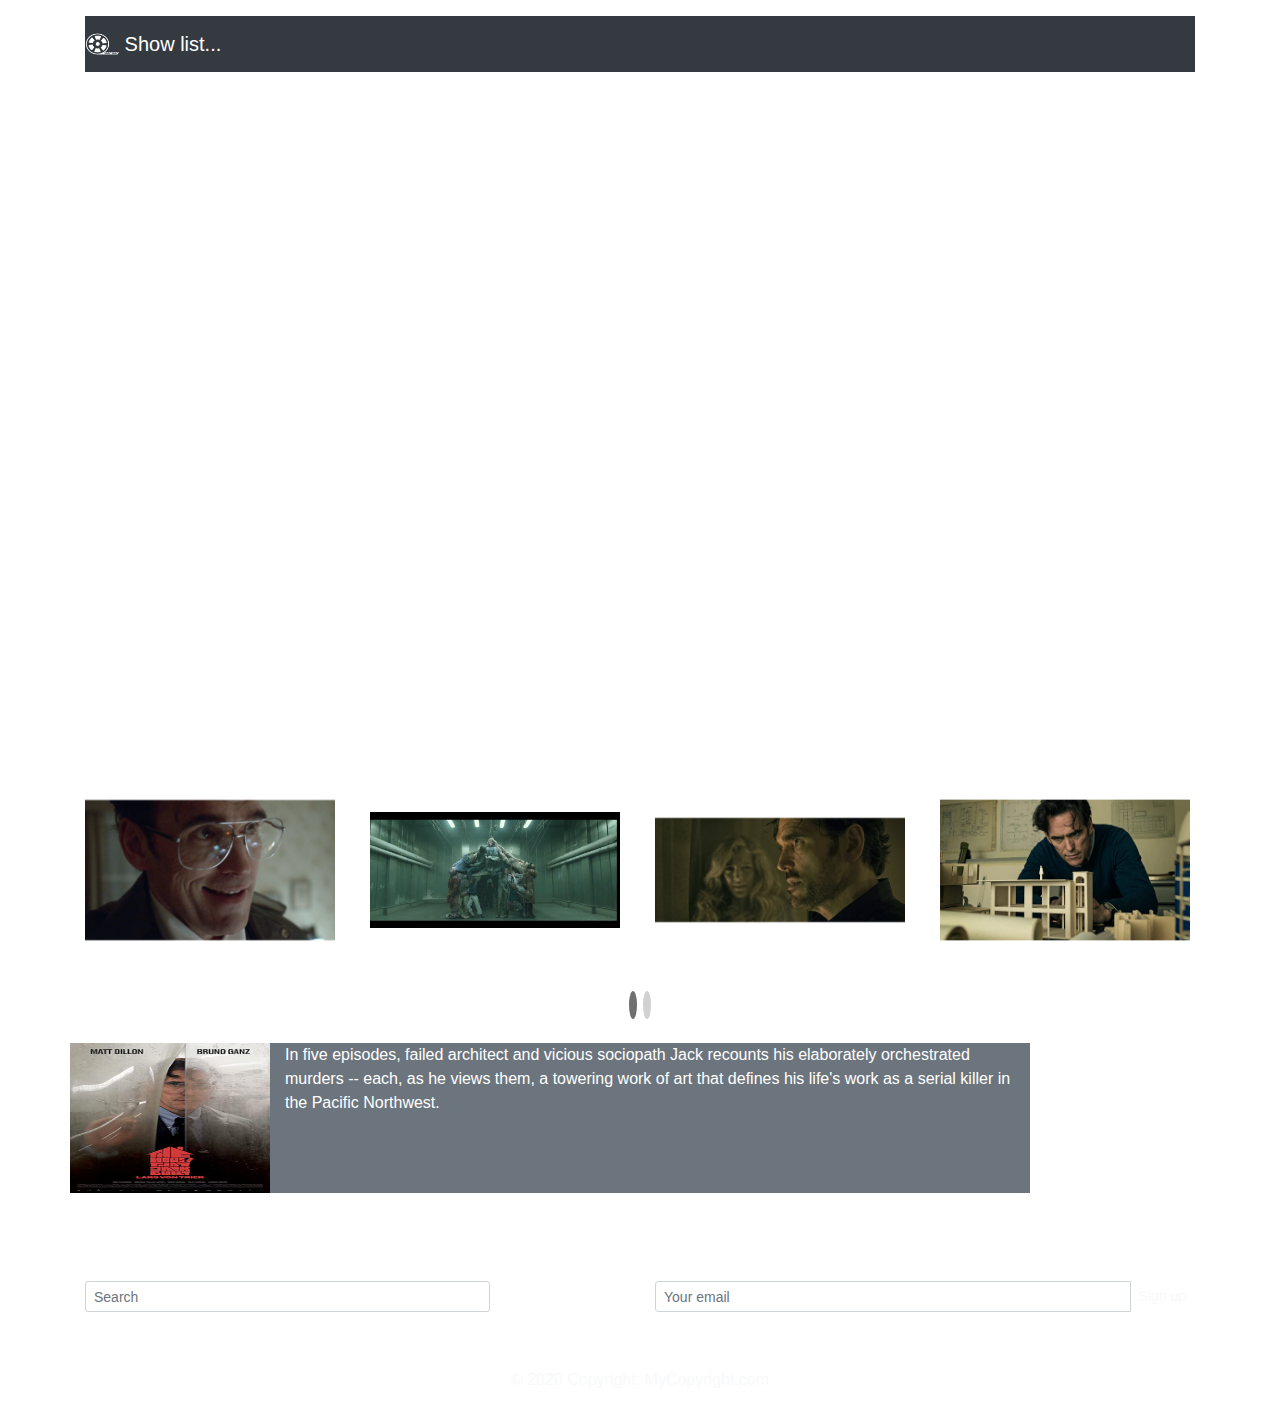
<file: thtjb.html>
<!DOCTYPE html>
<html lang="en">

<head>
    <meta charset="UTF-8">
    <title>10 classic thrillers</title>

    <link rel="stylesheet" href="css/main.css">
    <link rel="stylesheet" href="https://stackpath.bootstrapcdn.com/bootstrap/4.5.2/css/bootstrap.min.css" integrity="sha384-JcKb8q3iqJ61gNV9KGb8thSsNjpSL0n8PARn9HuZOnIxN0hoP+VmmDGMN5t9UJ0Z" crossorigin="anonymous">

    <meta name="viewport" content="width=device-width, initial-scale=1">
</head>
<body>
<div class="container my-3">
    <nav class="navbar navbar-dark bg-dark">
        <div class="row">
            <a class="navbar-brand" href="index.html">
                <img src="img/logo.png" width="33" height="30" class="d-inline-block align-top" alt="">
            Show list...</a>
        </div>
    </nav>
</div>


<div class="container my-3">
    <div class="row my-3">
        <div class="embed-responsive embed-responsive-16by9">
            <iframe class="embed-responsive-item" src="https://www.youtube.com/embed/BYF2tfdD1fA"></iframe>
        </div>
    </div>
</div>

<div class="container my-3">
    <div class="row blog">
                <div class="col-md-12">
                    <div id="blogCarousel" class="carousel slide" data-ride="carousel">

                        <ol class="carousel-indicators">
                            <li data-target="#blogCarousel" data-slide-to="0" class="active"></li>
                            <li data-target="#blogCarousel" data-slide-to="1"></li>
                        </ol>

                        <!-- Carousel items -->
                        <div class="carousel-inner">

                            <div class="carousel-item active">
                                <div class="row">
                                    <div class="col-md-3">
                                        <a href="#">
                                            <img src="img/thtjb/5c004b80e1f88b05c9091712.png" alt="Image" style="max-width:100%;">
                                        </a>
                                    </div>
                                    <div class="col-md-3">
                                        <a href="#">
                                            <img src="img/thtjb/4949e4799394c199a9e27fd0d1b69734.png" alt="Image" style="max-width:100%;">
                                        </a>
                                    </div>
                                    <div class="col-md-3">
                                        <a href="#">
                                            <img src="img/thtjb/house-jack-image.png" alt="Image" style="max-width:100%;">
                                        </a>
                                    </div>
                                    <div class="col-md-3">
                                        <a href="#">
                                            <img src="img/thtjb/ifcfilm-IFCENT_SF30333-Full-Image_GalleryBackground-en-US-1596034430631._SX1080_.png" alt="Image" style="max-width:100%;">
                                        </a>
                                    </div>
                                </div>
                                <!--.row-->
                            </div>
                            <!--.item-->

                            <div class="carousel-item">
                                <div class="row">
                                    <div class="col-md-3">
                                        <a href="#">
                                            <img src="img/thtjb/images (1).png" alt="Image" style="max-width:100%;">
                                        </a>
                                    </div>
                                    <div class="col-md-3">
                                        <a href="#">
                                            <img src="img/thtjb/images.png" alt="Image" style="max-width:100%;">
                                        </a>
                                    </div>
                                    <div class="col-md-3">
                                        <a href="#">
                                            <img src="img/thtjb/MV5BNDU1YTcxNTQtNGJhYi00MGQ3LWJiNTYtODEwMzU4NmVkNDI1XkEyXkFqcGdeQXVyNzI1NzMxNzM@._V1_.png" alt="Image" style="max-width:100%;">
                                        </a>
                                    </div>
                                    <div class="col-md-3">
                                        <a href="#">
                                            <img src="img/thtjb/the-House-that-Jack-Built-Lars-Von-Trier-2-250x250.png" alt="Image" style="max-width:100%;">
                                        </a>
                                    </div>
                                </div>
                                <!--.row-->
                            </div>
                            <!--.item-->
                        </div>
                        <!--.carousel-inner-->
                    </div>
                    <!--.Carousel-->
                </div>
            </div>
</div>

<div class="container my-5 z-depth-1">


  <div class="row">
    <div class=" bg-secondary text-white">
        <img src="img/thtjb/220px-The_House_That_Jack_Built.png" height="150" width="200" alt="Image" style="max-width:100%;">
    </div>
    <div class="col-md-8 bg-secondary text-white">In five episodes, failed architect and vicious sociopath Jack recounts his elaborately orchestrated murders -- each, as he views them, a towering work of art that defines his life's work as a serial killer in the Pacific Northwest.</div>
  </div>


</div>




<!-- Footer -->
<footer class="page-footer font-small special-color-dark pt-4">

  <!-- Footer Elements -->
  <div class="container my-3">

    <!--Grid row-->
    <div class="row">

      <!--Grid column-->
      <div class="col-md-6 mb-4">

        <!-- Form -->
        <form class="form-inline">
          <input class="form-control form-control-sm mr-3 w-75" type="text" placeholder="Search"
            aria-label="Search">
          <i class="fas fa-search" aria-hidden="true"></i>
        </form>
        <!-- Form -->

      </div>
      <!--Grid column-->

      <!--Grid column-->
      <div class="col-md-6 mb-4">

        <form class="input-group">
          <input type="text" class="form-control form-control-sm" placeholder="Your email"
            aria-label="Your email" aria-describedby="basic-addon2">
          <div class="input-group-append">
            <button class="btn btn-sm btn-outline-white text-light my-0" type="button">Sign up</button>
          </div>
        </form>

      </div>
      <!--Grid column-->

    </div>
    <!--Grid row-->

  </div>
  <!-- Footer Elements -->

  <!-- Copyright -->
  <div class="footer-copyright text-center text-light py-3">© 2020 Copyright:
    <a href="https://mdbootstrap.com/" class="text-light"> MyCopyright.com</a>
  </div>
  <!-- Copyright -->

</footer>
<!-- Footer -->
</div>


<script src="https://code.jquery.com/jquery-3.5.1.slim.min.js" integrity="sha384-DfXdz2htPH0lsSSs5nCTpuj/zy4C+OGpamoFVy38MVBnE+IbbVYUew+OrCXaRkfj" crossorigin="anonymous"></script>
<script src="https://cdn.jsdelivr.net/npm/popper.js@1.16.1/dist/umd/popper.min.js" integrity="sha384-9/reFTGAW83EW2RDu2S0VKaIzap3H66lZH81PoYlFhbGU+6BZp6G7niu735Sk7lN" crossorigin="anonymous"></script>
<script src="https://stackpath.bootstrapcdn.com/bootstrap/4.5.2/js/bootstrap.min.js" integrity="sha384-B4gt1jrGC7Jh4AgTPSdUtOBvfO8shuf57BaghqFfPlYxofvL8/KUEfYiJOMMV+rV" crossorigin="anonymous"></script>
</body>
</html>
</file>
<file: css/main.css>
.card-img-top {
    width: 100%;
    height: 20vw;
    object-fit: cover;
}

body {
  background: url('https://www.reviewgeek.com/p/uploads/2018/01/b7fff5ed.jpg') no-repeat center center fixed;
  -webkit-background-size: cover;
  -moz-background-size: cover;
  background-size: cover;
  -o-background-size: cover;
}

.hovereffect {
width:100%;
height:100%;
float:left;
overflow:hidden;
position:relative;
text-align:center;
cursor:default;
}

.hovereffect .overlay {
width:100%;
height:100%;
position:absolute;
overflow:hidden;
top:0;
left:0;
opacity:0;
background-color:rgba(0,0,0,0.5);
-webkit-transition:all .4s ease-in-out;
transition:all .4s ease-in-out
}

.hovereffect img {
display:block;
position:relative;
-webkit-transition:all .4s linear;
transition:all .4s linear;
}

.hovereffect h2 {
text-transform:uppercase;
color:#fff;
text-align:center;
position:relative;
font-size:17px;
background:rgba(0,0,0,0.6);
-webkit-transform:translatey(-100px);
-ms-transform:translatey(-100px);
transform:translatey(-100px);
-webkit-transition:all .2s ease-in-out;
transition:all .2s ease-in-out;
padding:10px;
}

.hovereffect a.info {
text-decoration:none;
display:inline-block;
text-transform:uppercase;
color:#fff;
border:1px solid #fff;
background-color:transparent;
opacity:0;
filter:alpha(opacity=0);
-webkit-transition:all .2s ease-in-out;
transition:all .2s ease-in-out;
margin:50px 0 0;
padding:7px 14px;
}

.hovereffect a.info:hover {
box-shadow:0 0 5px #fff;
}

.hovereffect:hover img {
-ms-transform:scale(1.2);
-webkit-transform:scale(1.2);
transform:scale(1.2);
}

.hovereffect:hover .overlay {
opacity:1;
filter:alpha(opacity=100);
}

.hovereffect:hover h2,.hovereffect:hover a.info {
opacity:1;
filter:alpha(opacity=100);
-ms-transform:translatey(0);
-webkit-transform:translatey(0);
transform:translatey(0);
}

.hovereffect:hover a.info {
-webkit-transition-delay:.2s;
transition-delay:.2s;
}

.blog .carousel-indicators {
	left: 0;
	top: auto;
    bottom: -40px;

}

/* The colour of the indicators */
.blog .carousel-indicators li {
    background: #a3a3a3;
    border-radius: 50%;
    width: 8px;
    height: 8px;
}

.blog .carousel-indicators .active {
background: #707070;
}
</file>
